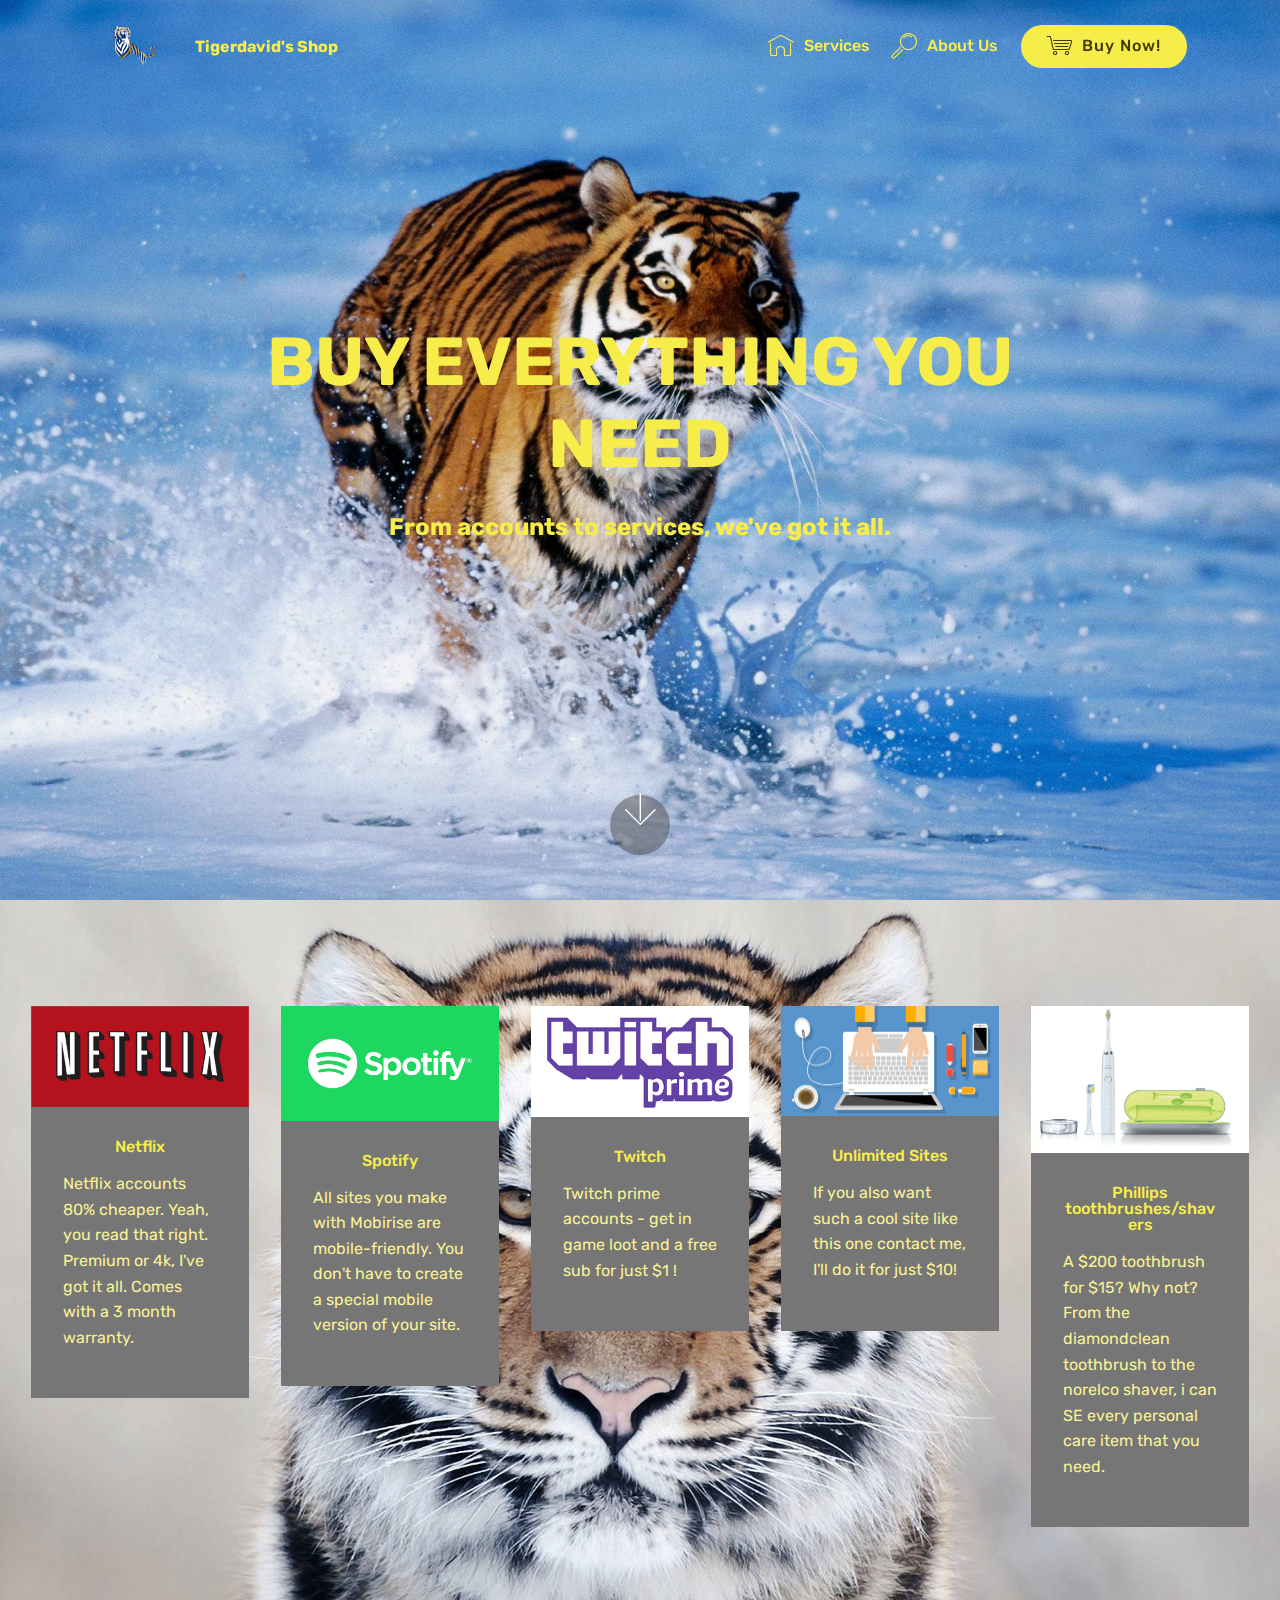
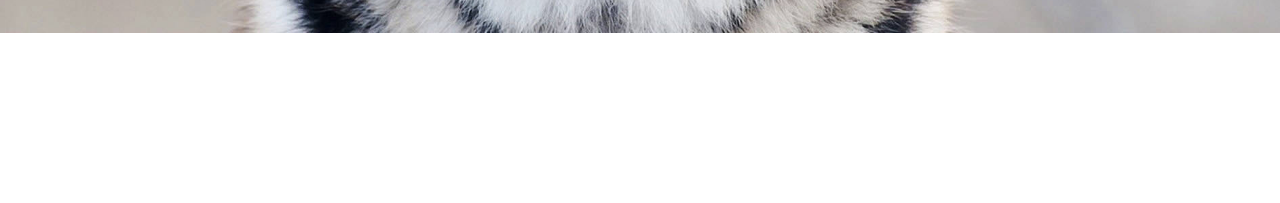
<file: index.html>
<!DOCTYPE html>
<html >
<head>
  <!-- Site made with Mobirise Website Builder v4.7.2, https://mobirise.com -->
  <meta charset="UTF-8">
  <meta http-equiv="X-UA-Compatible" content="IE=edge">
  <meta name="generator" content="Mobirise v4.7.2, mobirise.com">
  <meta name="viewport" content="width=device-width, initial-scale=1, minimum-scale=1">
  <link rel="shortcut icon" href="assets/images/tiger-beer-logo-2016-162x122.png" type="image/x-icon">
  <meta name="description" content="">
  <title>Home</title>
  <link rel="stylesheet" href="assets/web/assets/mobirise-icons/mobirise-icons.css">
  <link rel="stylesheet" href="assets/tether/tether.min.css">
  <link rel="stylesheet" href="assets/soundcloud-plugin/style.css">
  <link rel="stylesheet" href="assets/bootstrap/css/bootstrap.min.css">
  <link rel="stylesheet" href="assets/bootstrap/css/bootstrap-grid.min.css">
  <link rel="stylesheet" href="assets/bootstrap/css/bootstrap-reboot.min.css">
  <link rel="stylesheet" href="assets/dropdown/css/style.css">
  <link rel="stylesheet" href="assets/socicon/css/styles.css">
  <link rel="stylesheet" href="assets/theme/css/style.css">
  <link rel="stylesheet" href="assets/mobirise/css/mbr-additional.css" type="text/css">
  
  
  
</head>
<body>
  <section class="menu cid-qSwGvZbrI4" once="menu" id="menu1-0">

    

    <nav class="navbar navbar-expand beta-menu navbar-dropdown align-items-center navbar-toggleable-sm bg-color transparent">
        <button class="navbar-toggler navbar-toggler-right" type="button" data-toggle="collapse" data-target="#navbarSupportedContent" aria-controls="navbarSupportedContent" aria-expanded="false" aria-label="Toggle navigation">
            <div class="hamburger">
                <span></span>
                <span></span>
                <span></span>
                <span></span>
            </div>
        </button>
        <div class="menu-logo">
            <div class="navbar-brand">
                <span class="navbar-logo">
                    <a href="#top">
                         <img src="assets/images/tiger-beer-logo-2016-162x122.png" alt="Mobirise" title="" style="height: 4.8rem;">
                    </a>
                </span>
                <span class="navbar-caption-wrap"><a class="navbar-caption text-success display-4" href="#top">
                        Tigerdavid's Shop</a></span>
            </div>
        </div>
        <div class="collapse navbar-collapse" id="navbarSupportedContent">
            <ul class="navbar-nav nav-dropdown" data-app-modern-menu="true"><li class="nav-item">
                    <a class="nav-link link text-success display-4" href="index.html#features17-4">
                        <span class="mbri-home mbr-iconfont mbr-iconfont-btn"></span>
                        Services
                    </a>
                </li>
                <li class="nav-item">
                    <a class="nav-link link text-success display-4" href="https://mobirise.com">
                        <span class="mbri-search mbr-iconfont mbr-iconfont-btn"></span>
                        About Us
                    </a>
                </li></ul>
            <div class="navbar-buttons mbr-section-btn"><a class="btn btn-sm btn-success display-4" href="index.html#features17-4"><span class="mbri-shopping-cart mbr-iconfont mbr-iconfont-btn"></span>
                    
                    Buy Now!</a></div>
        </div>
    </nav>
</section>

<section class="engine"><a href="https://mobirise.me/i">free site creation software</a></section><section class="cid-qSwIuG31Bn mbr-fullscreen mbr-parallax-background" id="header2-2">

    

    

    <div class="container align-center">
        <div class="row justify-content-md-center">
            <div class="mbr-white col-md-10">
                <h1 class="mbr-section-title mbr-bold pb-3 mbr-fonts-style display-1">
                    BUY EVERYTHING YOU NEED</h1>
                
                <p class="mbr-text pb-3 mbr-fonts-style display-5"><strong>
                    From accounts to services, we've got it all.</strong></p>
                
            </div>
        </div>
    </div>
    <div class="mbr-arrow hidden-sm-down" aria-hidden="true">
        <a href="#next">
            <i class="mbri-down mbr-iconfont"></i>
        </a>
    </div>
</section>

<section class="features17 cid-qSz38VCsWj" id="features17-4">
    
    

    
    <div class="container-fluid">
        <div class="media-container-row">
            <div class="card p-3 col-12 col-md-6 my-col">
                <div class="card-wrapper">
                    <div class="card-img">
                        <a href="page1.html#header9-8"><img src="assets/images/netflix-logo-680x316.png" alt="Mobirise" title=""></a>
                    </div>
                    <div class="card-box">
                        <h4 class="card-title pb-3 mbr-fonts-style display-7">Netflix</h4>
                        <p class="mbr-text mbr-fonts-style display-7">
                            Netflix accounts 80% cheaper. Yeah, you read that right. Premium or 4k, I've got it all. Comes with a 3 month warranty.</p>
                    </div>
                </div>
            </div>

            <div class="card p-3 col-12 col-md-6 my-col">
                <div class="card-wrapper">
                    <div class="card-img">
                        <a href="page2.html#header9-g"><img src="assets/images/open-graph-default-872x458.png" alt="Mobirise" title=""></a>
                    </div>
                    <div class="card-box">
                        <h4 class="card-title pb-3 mbr-fonts-style display-7">
                            Spotify</h4>
                        <p class="mbr-text mbr-fonts-style display-7">
                            All sites you make with Mobirise are mobile-friendly. You don't have to create a special mobile version of your site.
                        </p>
                    </div>
                </div>
            </div>

            <div class="card p-3 col-12 col-md-6 my-col">
                <div class="card-wrapper">
                    <div class="card-img">
                        <a href="page3.html#header9-k"><img src="assets/images/download-1-315x160.png" alt="Mobirise" title=""></a>
                    </div>
                    <div class="card-box">
                        <h4 class="card-title pb-3 mbr-fonts-style display-7">
                            Twitch</h4>
                        <p class="mbr-text mbr-fonts-style display-7">
                            Twitch prime accounts - get in game loot and a free sub for just $1 !</p>
                    </div>
                </div>
            </div>

            <div class="card p-3 col-12 col-md-6 my-col">
                <div class="card-wrapper">
                    <div class="card-img">
                        <img src="assets/images/9672-1-4-872x441.jpg" alt="Mobirise" title="">
                    </div>
                    <div class="card-box">
                        <h4 class="card-title pb-3 mbr-fonts-style display-7">
                            Unlimited Sites
                        </h4>
                        <p class="mbr-text mbr-fonts-style display-7">
                           If you also want such a cool site like this one contact me, I'll do it for just $10!</p>
                    </div>
                </div>
            </div>
            <div class="card p-3 col-12 col-md-6 my-col">
                <div class="card-wrapper">
                    <div class="card-img">
                        <img src="assets/images/hx9342-03-ims-en-us-686x463.jpg" alt="Mobirise" title="">
                    </div>
                    <div class="card-box">
                        <h4 class="card-title pb-3 mbr-fonts-style display-7">
                            Phillips toothbrushes/shavers</h4>
                        <p class="mbr-text mbr-fonts-style display-7">
                            A $200 toothbrush for $15? Why not?<br>From the diamondclean toothbrush to the norelco shaver, i can SE every personal care item that you need.</p>
                    </div>
                </div>
            </div>
            
        </div>
    </div>
</section>

<section once="" class="cid-qSz4s9a11H mbr-reveal" id="footer7-5">

    

    

    <div class="container">
        <div class="media-container-row align-center mbr-white">
            <div class="row row-links">
                <ul class="foot-menu">
                    
                    
                    
                    
                    
                <li class="foot-menu-item mbr-fonts-style display-7">
                        About us
                    </li><li class="foot-menu-item mbr-fonts-style display-7">
                        Services
                    </li></ul>
            </div>
            <div class="row social-row">
                <div class="social-list align-right pb-2">
                    
                    
                    
                    
                    
                    
                <div class="soc-item">
                        <a href="https://twitter.com/mobirise" target="_blank">
                            <span class="socicon-twitter socicon mbr-iconfont mbr-iconfont-social"></span>
                        </a>
                    </div><div class="soc-item">
                        <a href="https://www.facebook.com/pages/Mobirise/1616226671953247" target="_blank">
                            <span class="socicon-facebook socicon mbr-iconfont mbr-iconfont-social"></span>
                        </a>
                    </div><div class="soc-item">
                        <a href="https://www.youtube.com/c/mobirise" target="_blank">
                            <span class="socicon-youtube socicon mbr-iconfont mbr-iconfont-social"></span>
                        </a>
                    </div><div class="soc-item">
                        <a href="https://instagram.com/mobirise" target="_blank">
                            <span class="socicon-instagram socicon mbr-iconfont mbr-iconfont-social"></span>
                        </a>
                    </div></div>
            </div>
            <div class="row row-copirayt">
                <p class="mbr-text mb-0 mbr-fonts-style mbr-white align-center display-7">
                    © Copyright 2017 Tigerdavid - All Rights Reserved
                </p>
            </div>
        </div>
    </div>
</section>


  <script src="assets/web/assets/jquery/jquery.min.js"></script>
  <script src="assets/popper/popper.min.js"></script>
  <script src="assets/tether/tether.min.js"></script>
  <script src="assets/bootstrap/js/bootstrap.min.js"></script>
  <script src="assets/smoothscroll/smooth-scroll.js"></script>
  <script src="assets/dropdown/js/script.min.js"></script>
  <script src="assets/touchswipe/jquery.touch-swipe.min.js"></script>
  <script src="assets/parallax/jarallax.min.js"></script>
  <script src="assets/theme/js/script.js"></script>
  
  
</body>
</html>
</file>
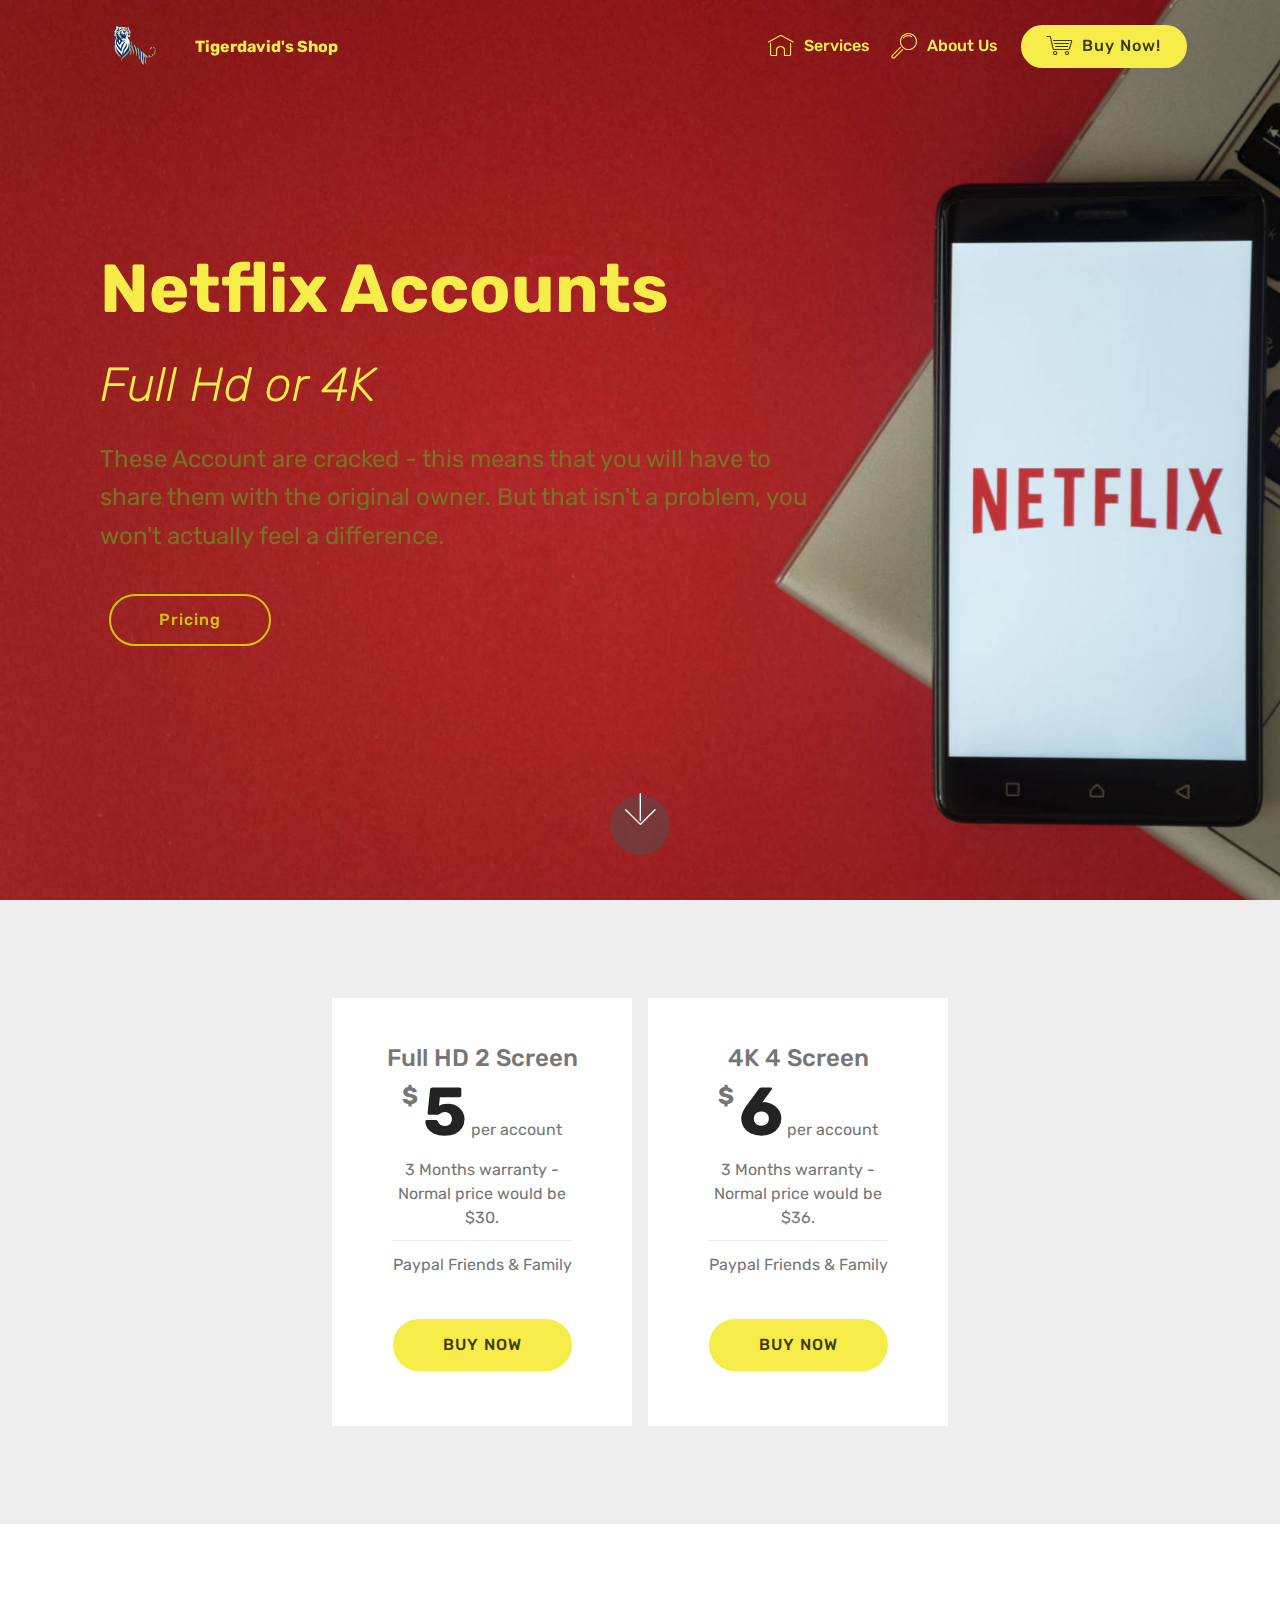
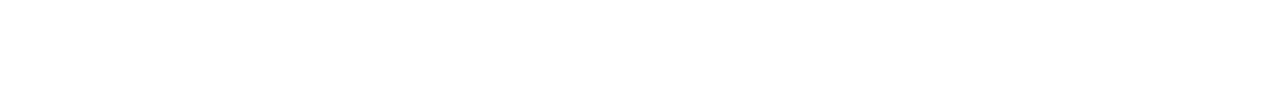
<file: page1.html>
<!DOCTYPE html>
<html >
<head>
  <!-- Site made with Mobirise Website Builder v4.7.2, https://mobirise.com -->
  <meta charset="UTF-8">
  <meta http-equiv="X-UA-Compatible" content="IE=edge">
  <meta name="generator" content="Mobirise v4.7.2, mobirise.com">
  <meta name="viewport" content="width=device-width, initial-scale=1, minimum-scale=1">
  <link rel="shortcut icon" href="assets/images/tiger-beer-logo-2016-162x122.png" type="image/x-icon">
  <meta name="description" content="Web Creator Description">
  <title>Netflix</title>
  <link rel="stylesheet" href="assets/web/assets/mobirise-icons/mobirise-icons.css">
  <link rel="stylesheet" href="assets/tether/tether.min.css">
  <link rel="stylesheet" href="assets/soundcloud-plugin/style.css">
  <link rel="stylesheet" href="assets/bootstrap/css/bootstrap.min.css">
  <link rel="stylesheet" href="assets/bootstrap/css/bootstrap-grid.min.css">
  <link rel="stylesheet" href="assets/bootstrap/css/bootstrap-reboot.min.css">
  <link rel="stylesheet" href="assets/socicon/css/styles.css">
  <link rel="stylesheet" href="assets/dropdown/css/style.css">
  <link rel="stylesheet" href="assets/theme/css/style.css">
  <link rel="stylesheet" href="assets/mobirise/css/mbr-additional.css" type="text/css">
  
  
  
</head>
<body>
  <section class="menu cid-qSwGvZbrI4" once="menu" id="menu1-6">

    

    <nav class="navbar navbar-expand beta-menu navbar-dropdown align-items-center navbar-toggleable-sm bg-color transparent">
        <button class="navbar-toggler navbar-toggler-right" type="button" data-toggle="collapse" data-target="#navbarSupportedContent" aria-controls="navbarSupportedContent" aria-expanded="false" aria-label="Toggle navigation">
            <div class="hamburger">
                <span></span>
                <span></span>
                <span></span>
                <span></span>
            </div>
        </button>
        <div class="menu-logo">
            <div class="navbar-brand">
                <span class="navbar-logo">
                    <a href="#top">
                         <img src="assets/images/tiger-beer-logo-2016-162x122.png" alt="Mobirise" title="" style="height: 4.8rem;">
                    </a>
                </span>
                <span class="navbar-caption-wrap"><a class="navbar-caption text-success display-4" href="#top">
                        Tigerdavid's Shop</a></span>
            </div>
        </div>
        <div class="collapse navbar-collapse" id="navbarSupportedContent">
            <ul class="navbar-nav nav-dropdown" data-app-modern-menu="true"><li class="nav-item">
                    <a class="nav-link link text-success display-4" href="index.html#features17-4">
                        <span class="mbri-home mbr-iconfont mbr-iconfont-btn"></span>
                        Services
                    </a>
                </li>
                <li class="nav-item">
                    <a class="nav-link link text-success display-4" href="https://mobirise.com">
                        <span class="mbri-search mbr-iconfont mbr-iconfont-btn"></span>
                        About Us
                    </a>
                </li></ul>
            <div class="navbar-buttons mbr-section-btn"><a class="btn btn-sm btn-success display-4" href="index.html#features17-4"><span class="mbri-shopping-cart mbr-iconfont mbr-iconfont-btn"></span>
                    
                    Buy Now!</a></div>
        </div>
    </nav>
</section>

<section class="engine"><a href="https://mobirise.me/z">best html templates</a></section><section class="header9 cid-qSz7Y14pOR mbr-fullscreen mbr-parallax-background" id="header9-8">

    

    

    <div class="container">
        <div class="media-container-column mbr-white col-md-8">
            <h1 class="mbr-section-title align-left mbr-bold pb-3 mbr-fonts-style display-1">
                Netflix Accounts</h1>
            <h3 class="mbr-section-subtitle align-left mbr-light pb-3 mbr-fonts-style display-2">
                Full Hd or 4K</h3>
            <p class="mbr-text align-left pb-3 mbr-fonts-style display-5">
                These Account are cracked - this means that you will have to share them with the original owner. But that isn't a problem, you won't actually feel a difference.</p>
            <div class="mbr-section-btn align-left"><a class="btn btn-md btn-success-outline display-4" href="page1.html#pricing-tables1-a">Pricing</a></div>
        </div>
    </div>

    <div class="mbr-arrow hidden-sm-down" aria-hidden="true">
        <a href="#next">
            <i class="mbri-down mbr-iconfont"></i>
        </a>
    </div>
</section>

<section class="cid-qSz9hkd1lF" id="pricing-tables1-a" data-bg-video="https://www.youtube.com/watch?v=yYzaEnt0kxs">

    

    
    <div class="container">
        <div class="media-container-row">

            <div class="plan col-12 mx-2 my-2 justify-content-center col-lg-6">
                <div class="plan-header text-center pt-5">
                    <h3 class="plan-title mbr-fonts-style display-5">Full HD 2 Screen</h3>
                    <div class="plan-price">
                        <span class="price-value mbr-fonts-style display-5">
                            $
                        </span>
                        <span class="price-figure mbr-fonts-style display-1">5</span>
                        <small class="price-term mbr-fonts-style display-7">
                            per account</small>
                    </div>
                </div>
                <div class="plan-body pb-5">
                    <div class="plan-list align-center">
                        <ul class="list-group list-group-flush mbr-fonts-style display-7">
                            <li class="list-group-item">3 Months warranty - Normal price would be $30.</li>
                            <li class="list-group-item">
                                Paypal Friends &amp; Family</li>
                        </ul>
                    </div>
                    <div class="mbr-section-btn text-center pt-4"><a href="https://mobirise.com" class="btn btn-success display-4">BUY NOW</a></div>
                </div>
            </div>

            <div class="plan col-12 mx-2 my-2 justify-content-center col-lg-6">
                <div class="plan-header text-center pt-5">
                    <h3 class="plan-title mbr-fonts-style display-5">4K 4 Screen</h3>
                    <div class="plan-price">
                        <span class="price-value mbr-fonts-style display-5">
                            $
                        </span>
                        <span class="price-figure mbr-fonts-style display-1">
                            6</span>
                        <small class="price-term mbr-fonts-style display-7">
                            per account</small>
                    </div>
                </div>
                <div class="plan-body pb-5">
                    <div class="plan-list align-center">
                        <ul class="list-group list-group-flush mbr-fonts-style display-7">
                            <li class="list-group-item">3 Months warranty - Normal price would be $36.</li>
                            <li class="list-group-item">Paypal Friends &amp; Family</li>
                        </ul>
                    </div>
                    <div class="mbr-section-btn text-center pt-4"><a href="https://mobirise.com" class="btn btn-success display-4">BUY NOW</a></div>
                </div>
            </div>

            

            
        </div>
    </div>
</section>

<section once="" class="cid-qSz4s9a11H mbr-reveal" id="footer7-7">

    

    

    <div class="container">
        <div class="media-container-row align-center mbr-white">
            <div class="row row-links">
                <ul class="foot-menu">
                    
                    
                    
                    
                    
                <li class="foot-menu-item mbr-fonts-style display-7">
                        About us
                    </li><li class="foot-menu-item mbr-fonts-style display-7">
                        Services
                    </li></ul>
            </div>
            <div class="row social-row">
                <div class="social-list align-right pb-2">
                    
                    
                    
                    
                    
                    
                <div class="soc-item">
                        <a href="https://twitter.com/mobirise" target="_blank">
                            <span class="socicon-twitter socicon mbr-iconfont mbr-iconfont-social"></span>
                        </a>
                    </div><div class="soc-item">
                        <a href="https://www.facebook.com/pages/Mobirise/1616226671953247" target="_blank">
                            <span class="socicon-facebook socicon mbr-iconfont mbr-iconfont-social"></span>
                        </a>
                    </div><div class="soc-item">
                        <a href="https://www.youtube.com/c/mobirise" target="_blank">
                            <span class="socicon-youtube socicon mbr-iconfont mbr-iconfont-social"></span>
                        </a>
                    </div><div class="soc-item">
                        <a href="https://instagram.com/mobirise" target="_blank">
                            <span class="socicon-instagram socicon mbr-iconfont mbr-iconfont-social"></span>
                        </a>
                    </div></div>
            </div>
            <div class="row row-copirayt">
                <p class="mbr-text mb-0 mbr-fonts-style mbr-white align-center display-7">
                    © Copyright 2017 Tigerdavid - All Rights Reserved
                </p>
            </div>
        </div>
    </div>
</section>


  <script src="assets/web/assets/jquery/jquery.min.js"></script>
  <script src="assets/popper/popper.min.js"></script>
  <script src="assets/tether/tether.min.js"></script>
  <script src="assets/bootstrap/js/bootstrap.min.js"></script>
  <script src="assets/smoothscroll/smooth-scroll.js"></script>
  <script src="assets/touchswipe/jquery.touch-swipe.min.js"></script>
  <script src="assets/parallax/jarallax.min.js"></script>
  <script src="assets/ytplayer/jquery.mb.ytplayer.min.js"></script>
  <script src="assets/vimeoplayer/jquery.mb.vimeo_player.js"></script>
  <script src="assets/dropdown/js/script.min.js"></script>
  <script src="assets/theme/js/script.js"></script>
  
  
</body>
</html>
</file>
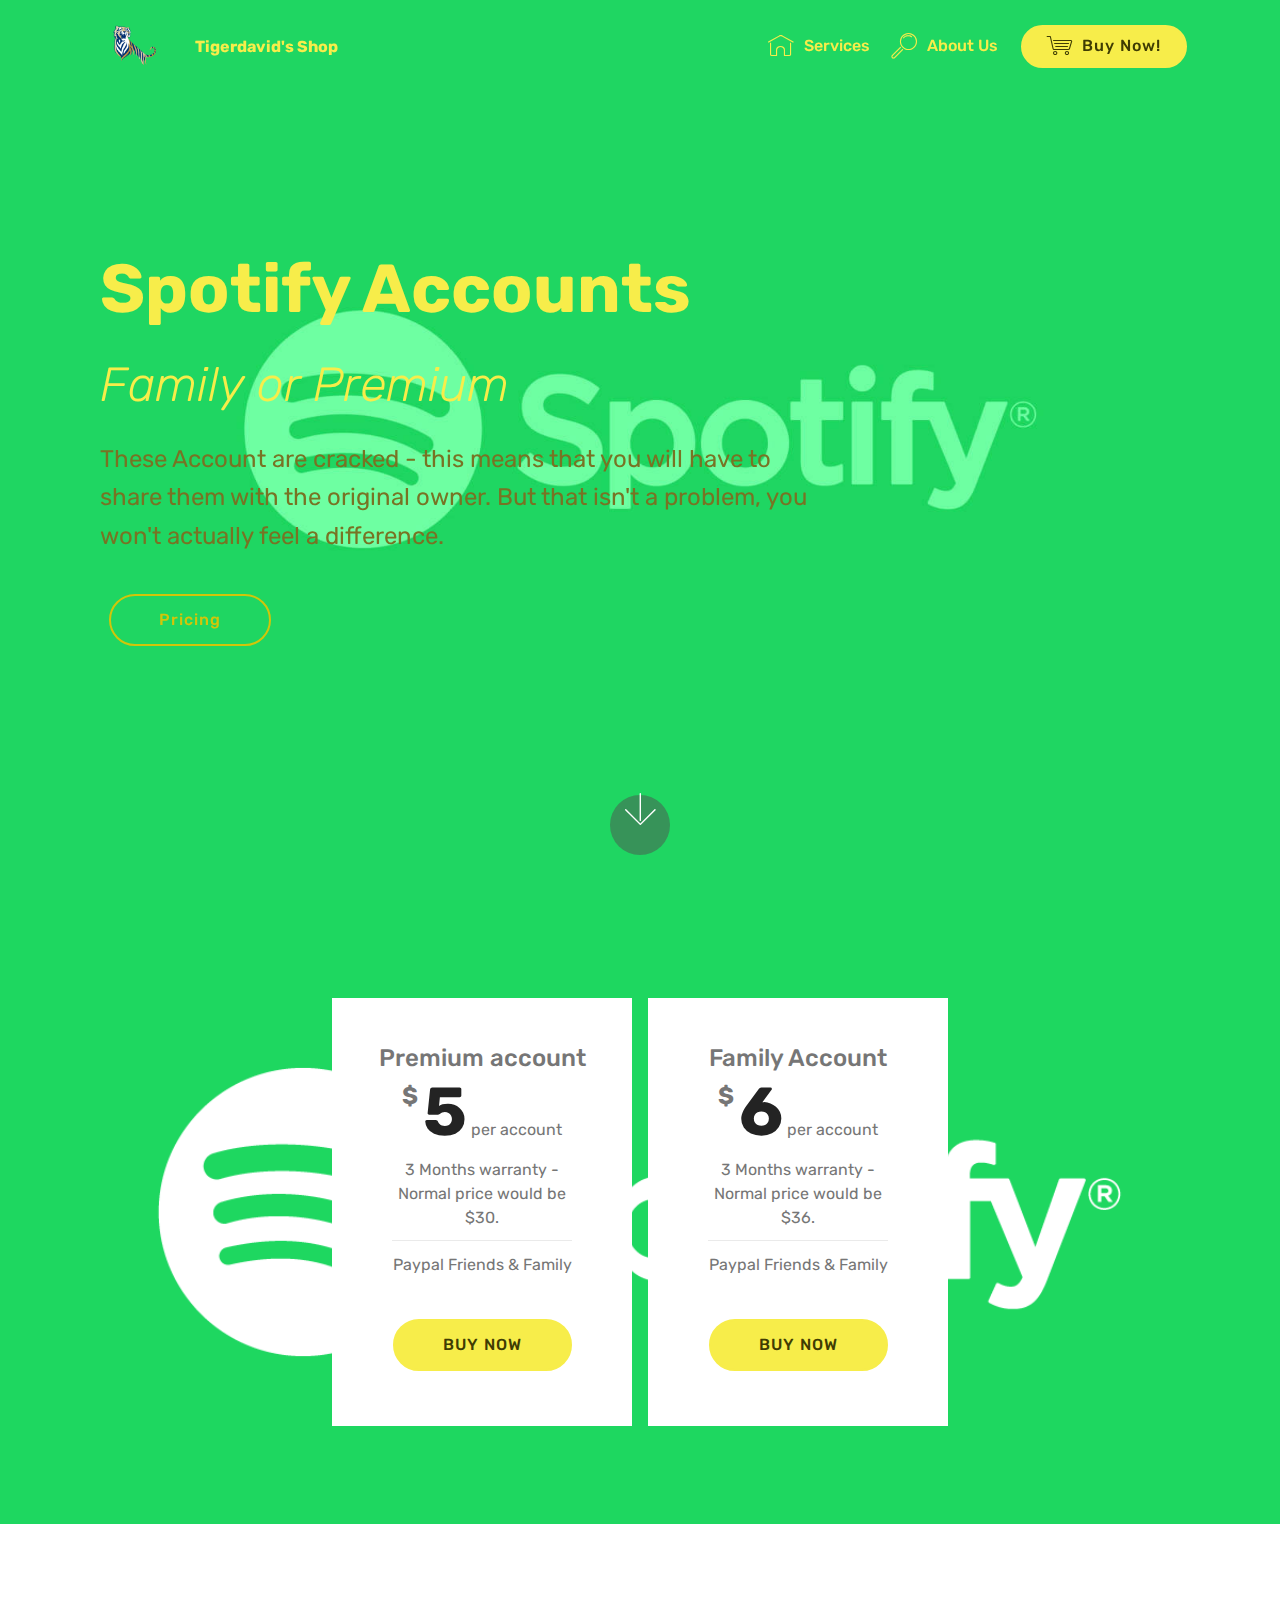
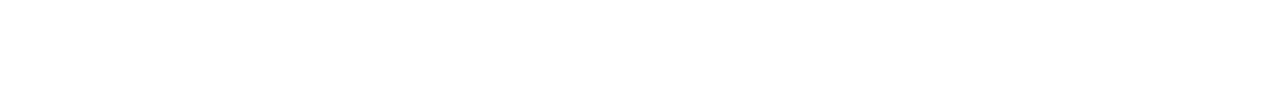
<file: page2.html>
<!DOCTYPE html>
<html >
<head>
  <!-- Site made with Mobirise Website Builder v4.7.2, https://mobirise.com -->
  <meta charset="UTF-8">
  <meta http-equiv="X-UA-Compatible" content="IE=edge">
  <meta name="generator" content="Mobirise v4.7.2, mobirise.com">
  <meta name="viewport" content="width=device-width, initial-scale=1, minimum-scale=1">
  <link rel="shortcut icon" href="assets/images/tiger-beer-logo-2016-162x122.png" type="image/x-icon">
  <meta name="description" content="Web Creator Description">
  <title>Spotify</title>
  <link rel="stylesheet" href="assets/web/assets/mobirise-icons/mobirise-icons.css">
  <link rel="stylesheet" href="assets/tether/tether.min.css">
  <link rel="stylesheet" href="assets/soundcloud-plugin/style.css">
  <link rel="stylesheet" href="assets/bootstrap/css/bootstrap.min.css">
  <link rel="stylesheet" href="assets/bootstrap/css/bootstrap-grid.min.css">
  <link rel="stylesheet" href="assets/bootstrap/css/bootstrap-reboot.min.css">
  <link rel="stylesheet" href="assets/dropdown/css/style.css">
  <link rel="stylesheet" href="assets/socicon/css/styles.css">
  <link rel="stylesheet" href="assets/theme/css/style.css">
  <link rel="stylesheet" href="assets/mobirise/css/mbr-additional.css" type="text/css">
  
  
  
</head>
<body>
  <section class="menu cid-qSzAQElKE0" once="menu" id="menu1-f">

    

    <nav class="navbar navbar-expand beta-menu navbar-dropdown align-items-center navbar-toggleable-sm bg-color transparent">
        <button class="navbar-toggler navbar-toggler-right" type="button" data-toggle="collapse" data-target="#navbarSupportedContent" aria-controls="navbarSupportedContent" aria-expanded="false" aria-label="Toggle navigation">
            <div class="hamburger">
                <span></span>
                <span></span>
                <span></span>
                <span></span>
            </div>
        </button>
        <div class="menu-logo">
            <div class="navbar-brand">
                <span class="navbar-logo">
                    <a href="#top">
                         <img src="assets/images/tiger-beer-logo-2016-162x122.png" alt="Mobirise" title="" style="height: 4.8rem;">
                    </a>
                </span>
                <span class="navbar-caption-wrap"><a class="navbar-caption text-success display-4" href="#top">
                        Tigerdavid's Shop</a></span>
            </div>
        </div>
        <div class="collapse navbar-collapse" id="navbarSupportedContent">
            <ul class="navbar-nav nav-dropdown" data-app-modern-menu="true"><li class="nav-item">
                    <a class="nav-link link text-success display-4" href="index.html#features17-4">
                        <span class="mbri-home mbr-iconfont mbr-iconfont-btn"></span>
                        Services
                    </a>
                </li>
                <li class="nav-item">
                    <a class="nav-link link text-success display-4" href="https://mobirise.com">
                        <span class="mbri-search mbr-iconfont mbr-iconfont-btn"></span>
                        About Us
                    </a>
                </li></ul>
            <div class="navbar-buttons mbr-section-btn"><a class="btn btn-sm btn-success display-4" href="index.html#features17-4"><span class="mbri-shopping-cart mbr-iconfont mbr-iconfont-btn"></span>
                    
                    Buy Now!</a></div>
        </div>
    </nav>
</section>

<section class="engine"><a href="https://mobirise.me/f">easy web builder</a></section><section class="header9 cid-qSzAQEPXXs mbr-fullscreen mbr-parallax-background" id="header9-g">

    

    

    <div class="container">
        <div class="media-container-column mbr-white col-md-8">
            <h1 class="mbr-section-title align-left mbr-bold pb-3 mbr-fonts-style display-1">
                Spotify Accounts</h1>
            <h3 class="mbr-section-subtitle align-left mbr-light pb-3 mbr-fonts-style display-2">
                Family or Premium</h3>
            <p class="mbr-text align-left pb-3 mbr-fonts-style display-5">
                These Account are cracked - this means that you will have to share them with the original owner. But that isn't a problem, you won't actually feel a difference.</p>
            <div class="mbr-section-btn align-left"><a class="btn btn-md btn-success-outline display-4" href="page1.html#pricing-tables1-a">Pricing</a></div>
        </div>
    </div>

    <div class="mbr-arrow hidden-sm-down" aria-hidden="true">
        <a href="#next">
            <i class="mbri-down mbr-iconfont"></i>
        </a>
    </div>
</section>

<section class="cid-qSzAQFqnw6" id="pricing-tables1-h">

    

    
    <div class="container">
        <div class="media-container-row">

            <div class="plan col-12 mx-2 my-2 justify-content-center col-lg-6">
                <div class="plan-header text-center pt-5">
                    <h3 class="plan-title mbr-fonts-style display-5">Premium account</h3>
                    <div class="plan-price">
                        <span class="price-value mbr-fonts-style display-5">
                            $
                        </span>
                        <span class="price-figure mbr-fonts-style display-1">5</span>
                        <small class="price-term mbr-fonts-style display-7">
                            per account</small>
                    </div>
                </div>
                <div class="plan-body pb-5">
                    <div class="plan-list align-center">
                        <ul class="list-group list-group-flush mbr-fonts-style display-7">
                            <li class="list-group-item">3 Months warranty - Normal price would be $30.</li>
                            <li class="list-group-item">
                                Paypal Friends &amp; Family</li>
                        </ul>
                    </div>
                    <div class="mbr-section-btn text-center pt-4"><a href="https://mobirise.com" class="btn btn-success display-4">BUY NOW</a></div>
                </div>
            </div>

            <div class="plan col-12 mx-2 my-2 justify-content-center col-lg-6">
                <div class="plan-header text-center pt-5">
                    <h3 class="plan-title mbr-fonts-style display-5">Family Account</h3>
                    <div class="plan-price">
                        <span class="price-value mbr-fonts-style display-5">
                            $
                        </span>
                        <span class="price-figure mbr-fonts-style display-1">
                            6</span>
                        <small class="price-term mbr-fonts-style display-7">
                            per account</small>
                    </div>
                </div>
                <div class="plan-body pb-5">
                    <div class="plan-list align-center">
                        <ul class="list-group list-group-flush mbr-fonts-style display-7">
                            <li class="list-group-item">3 Months warranty - Normal price would be $36.</li>
                            <li class="list-group-item">Paypal Friends &amp; Family</li>
                        </ul>
                    </div>
                    <div class="mbr-section-btn text-center pt-4"><a href="https://mobirise.com" class="btn btn-success display-4">BUY NOW</a></div>
                </div>
            </div>

            

            
        </div>
    </div>
</section>

<section once="" class="cid-qSzAQGu1Bx mbr-reveal" id="footer7-i">

    

    

    <div class="container">
        <div class="media-container-row align-center mbr-white">
            <div class="row row-links">
                <ul class="foot-menu">
                    
                    
                    
                    
                    
                <li class="foot-menu-item mbr-fonts-style display-7">
                        About us
                    </li><li class="foot-menu-item mbr-fonts-style display-7">
                        Services
                    </li></ul>
            </div>
            <div class="row social-row">
                <div class="social-list align-right pb-2">
                    
                    
                    
                    
                    
                    
                <div class="soc-item">
                        <a href="https://twitter.com/mobirise" target="_blank">
                            <span class="socicon-twitter socicon mbr-iconfont mbr-iconfont-social"></span>
                        </a>
                    </div><div class="soc-item">
                        <a href="https://www.facebook.com/pages/Mobirise/1616226671953247" target="_blank">
                            <span class="socicon-facebook socicon mbr-iconfont mbr-iconfont-social"></span>
                        </a>
                    </div><div class="soc-item">
                        <a href="https://www.youtube.com/c/mobirise" target="_blank">
                            <span class="socicon-youtube socicon mbr-iconfont mbr-iconfont-social"></span>
                        </a>
                    </div><div class="soc-item">
                        <a href="https://instagram.com/mobirise" target="_blank">
                            <span class="socicon-instagram socicon mbr-iconfont mbr-iconfont-social"></span>
                        </a>
                    </div></div>
            </div>
            <div class="row row-copirayt">
                <p class="mbr-text mb-0 mbr-fonts-style mbr-white align-center display-7">
                    © Copyright 2017 Tigerdavid - All Rights Reserved
                </p>
            </div>
        </div>
    </div>
</section>


  <script src="assets/web/assets/jquery/jquery.min.js"></script>
  <script src="assets/popper/popper.min.js"></script>
  <script src="assets/tether/tether.min.js"></script>
  <script src="assets/bootstrap/js/bootstrap.min.js"></script>
  <script src="assets/smoothscroll/smooth-scroll.js"></script>
  <script src="assets/dropdown/js/script.min.js"></script>
  <script src="assets/touchswipe/jquery.touch-swipe.min.js"></script>
  <script src="assets/parallax/jarallax.min.js"></script>
  <script src="assets/theme/js/script.js"></script>
  
  
</body>
</html>
</file>
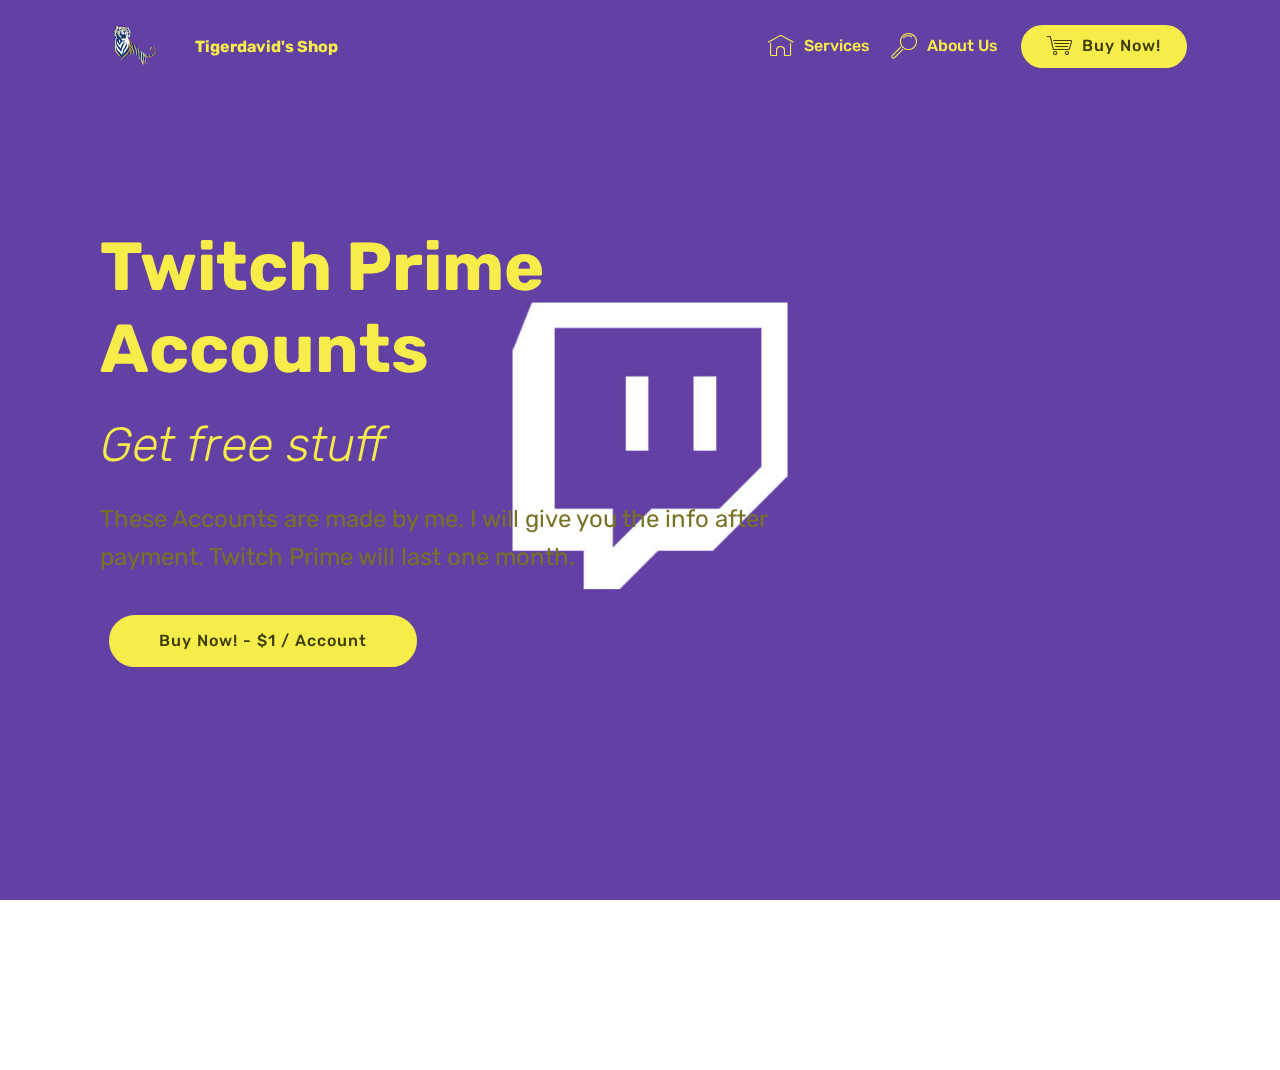
<file: page3.html>
<!DOCTYPE html>
<html >
<head>
  <!-- Site made with Mobirise Website Builder v4.7.2, https://mobirise.com -->
  <meta charset="UTF-8">
  <meta http-equiv="X-UA-Compatible" content="IE=edge">
  <meta name="generator" content="Mobirise v4.7.2, mobirise.com">
  <meta name="viewport" content="width=device-width, initial-scale=1, minimum-scale=1">
  <link rel="shortcut icon" href="assets/images/tiger-beer-logo-2016-162x122.png" type="image/x-icon">
  <meta name="description" content="Web Creator Description">
  <title>Twitch Prime</title>
  <link rel="stylesheet" href="assets/web/assets/mobirise-icons/mobirise-icons.css">
  <link rel="stylesheet" href="assets/tether/tether.min.css">
  <link rel="stylesheet" href="assets/soundcloud-plugin/style.css">
  <link rel="stylesheet" href="assets/bootstrap/css/bootstrap.min.css">
  <link rel="stylesheet" href="assets/bootstrap/css/bootstrap-grid.min.css">
  <link rel="stylesheet" href="assets/bootstrap/css/bootstrap-reboot.min.css">
  <link rel="stylesheet" href="assets/dropdown/css/style.css">
  <link rel="stylesheet" href="assets/socicon/css/styles.css">
  <link rel="stylesheet" href="assets/theme/css/style.css">
  <link rel="stylesheet" href="assets/mobirise/css/mbr-additional.css" type="text/css">
  
  
  
</head>
<body>
  <section class="menu cid-qSzTXmKJxI" once="menu" id="menu1-j">

    

    <nav class="navbar navbar-expand beta-menu navbar-dropdown align-items-center navbar-toggleable-sm bg-color transparent">
        <button class="navbar-toggler navbar-toggler-right" type="button" data-toggle="collapse" data-target="#navbarSupportedContent" aria-controls="navbarSupportedContent" aria-expanded="false" aria-label="Toggle navigation">
            <div class="hamburger">
                <span></span>
                <span></span>
                <span></span>
                <span></span>
            </div>
        </button>
        <div class="menu-logo">
            <div class="navbar-brand">
                <span class="navbar-logo">
                    <a href="#top">
                         <img src="assets/images/tiger-beer-logo-2016-162x122.png" alt="Mobirise" title="" style="height: 4.8rem;">
                    </a>
                </span>
                <span class="navbar-caption-wrap"><a class="navbar-caption text-success display-4" href="#top">
                        Tigerdavid's Shop</a></span>
            </div>
        </div>
        <div class="collapse navbar-collapse" id="navbarSupportedContent">
            <ul class="navbar-nav nav-dropdown" data-app-modern-menu="true"><li class="nav-item">
                    <a class="nav-link link text-success display-4" href="index.html#features17-4">
                        <span class="mbri-home mbr-iconfont mbr-iconfont-btn"></span>
                        Services
                    </a>
                </li>
                <li class="nav-item">
                    <a class="nav-link link text-success display-4" href="https://mobirise.com">
                        <span class="mbri-search mbr-iconfont mbr-iconfont-btn"></span>
                        About Us
                    </a>
                </li></ul>
            <div class="navbar-buttons mbr-section-btn"><a class="btn btn-sm btn-success display-4" href="index.html#features17-4"><span class="mbri-shopping-cart mbr-iconfont mbr-iconfont-btn"></span>
                    
                    Buy Now!</a></div>
        </div>
    </nav>
</section>

<section class="engine"><a href="https://mobirise.me/b">how to create a website</a></section><section class="header9 cid-qSzTXngLuo mbr-fullscreen mbr-parallax-background" id="header9-k">

    

    

    <div class="container">
        <div class="media-container-column mbr-white col-md-8">
            <h1 class="mbr-section-title align-left mbr-bold pb-3 mbr-fonts-style display-1">
                Twitch Prime Accounts</h1>
            <h3 class="mbr-section-subtitle align-left mbr-light pb-3 mbr-fonts-style display-2">
                Get free stuff</h3>
            <p class="mbr-text align-left pb-3 mbr-fonts-style display-5">
                These Accounts are made by me. I will give you the info after payment. Twitch Prime will last one month.</p>
            <div class="mbr-section-btn align-left"><a class="btn btn-md btn-success display-4" href="page1.html#pricing-tables1-a">Buy Now! - $1 / Account</a></div>
        </div>
    </div>

    
</section>

<section once="" class="cid-qSzTXoXShT mbr-reveal" id="footer7-m">

    

    

    <div class="container">
        <div class="media-container-row align-center mbr-white">
            <div class="row row-links">
                <ul class="foot-menu">
                    
                    
                    
                    
                    
                <li class="foot-menu-item mbr-fonts-style display-7">
                        About us
                    </li><li class="foot-menu-item mbr-fonts-style display-7">
                        Services
                    </li></ul>
            </div>
            <div class="row social-row">
                <div class="social-list align-right pb-2">
                    
                    
                    
                    
                    
                    
                <div class="soc-item">
                        <a href="https://twitter.com/mobirise" target="_blank">
                            <span class="socicon-twitter socicon mbr-iconfont mbr-iconfont-social"></span>
                        </a>
                    </div><div class="soc-item">
                        <a href="https://www.facebook.com/pages/Mobirise/1616226671953247" target="_blank">
                            <span class="socicon-facebook socicon mbr-iconfont mbr-iconfont-social"></span>
                        </a>
                    </div><div class="soc-item">
                        <a href="https://www.youtube.com/c/mobirise" target="_blank">
                            <span class="socicon-youtube socicon mbr-iconfont mbr-iconfont-social"></span>
                        </a>
                    </div><div class="soc-item">
                        <a href="https://instagram.com/mobirise" target="_blank">
                            <span class="socicon-instagram socicon mbr-iconfont mbr-iconfont-social"></span>
                        </a>
                    </div></div>
            </div>
            <div class="row row-copirayt">
                <p class="mbr-text mb-0 mbr-fonts-style mbr-white align-center display-7">
                    © Copyright 2017 Tigerdavid - All Rights Reserved
                </p>
            </div>
        </div>
    </div>
</section>


  <script src="assets/web/assets/jquery/jquery.min.js"></script>
  <script src="assets/popper/popper.min.js"></script>
  <script src="assets/tether/tether.min.js"></script>
  <script src="assets/bootstrap/js/bootstrap.min.js"></script>
  <script src="assets/smoothscroll/smooth-scroll.js"></script>
  <script src="assets/dropdown/js/script.min.js"></script>
  <script src="assets/touchswipe/jquery.touch-swipe.min.js"></script>
  <script src="assets/parallax/jarallax.min.js"></script>
  <script src="assets/theme/js/script.js"></script>
  
  
</body>
</html>
</file>
<file: assets/web/assets/mobirise-icons/mobirise-icons.css>
@font-face {
  font-family: 'MobiriseIcons';
  src:  url('mobirise-icons.eot?spat4u');
  src:  url('mobirise-icons.eot?spat4u#iefix') format('embedded-opentype'),
    url('mobirise-icons.ttf?spat4u') format('truetype'),
    url('mobirise-icons.woff?spat4u') format('woff'),
    url('mobirise-icons.svg?spat4u#MobiriseIcons') format('svg');
  font-weight: normal;
  font-style: normal;
}

[class^="mbri-"], [class*=" mbri-"] {
  /* use !important to prevent issues with browser extensions that change fonts */
  font-family: MobiriseIcons !important;
  speak: none;
  font-style: normal;
  font-weight: normal;
  font-variant: normal;
  text-transform: none;
  line-height: 1;

  /* Better Font Rendering =========== */
  -webkit-font-smoothing: antialiased;
  -moz-osx-font-smoothing: grayscale;
}

.mbri-add-submenu:before {
  content: "\e900";
}
.mbri-alert:before {
  content: "\e901";
}
.mbri-align-center:before {
  content: "\e902";
}
.mbri-align-justify:before {
  content: "\e903";
}
.mbri-align-left:before {
  content: "\e904";
}
.mbri-align-right:before {
  content: "\e905";
}
.mbri-android:before {
  content: "\e906";
}
.mbri-apple:before {
  content: "\e907";
}
.mbri-arrow-down:before {
  content: "\e908";
}
.mbri-arrow-next:before {
  content: "\e909";
}
.mbri-arrow-prev:before {
  content: "\e90a";
}
.mbri-arrow-up:before {
  content: "\e90b";
}
.mbri-bold:before {
  content: "\e90c";
}
.mbri-bookmark:before {
  content: "\e90d";
}
.mbri-bootstrap:before {
  content: "\e90e";
}
.mbri-briefcase:before {
  content: "\e90f";
}
.mbri-browse:before {
  content: "\e910";
}
.mbri-bulleted-list:before {
  content: "\e911";
}
.mbri-calendar:before {
  content: "\e912";
}
.mbri-camera:before {
  content: "\e913";
}
.mbri-cart-add:before {
  content: "\e914";
}
.mbri-cart-full:before {
  content: "\e915";
}
.mbri-cash:before {
  content: "\e916";
}
.mbri-change-style:before {
  content: "\e917";
}
.mbri-chat:before {
  content: "\e918";
}
.mbri-clock:before {
  content: "\e919";
}
.mbri-close:before {
  content: "\e91a";
}
.mbri-cloud:before {
  content: "\e91b";
}
.mbri-code:before {
  content: "\e91c";
}
.mbri-contact-form:before {
  content: "\e91d";
}
.mbri-credit-card:before {
  content: "\e91e";
}
.mbri-cursor-click:before {
  content: "\e91f";
}
.mbri-cust-feedback:before {
  content: "\e920";
}
.mbri-database:before {
  content: "\e921";
}
.mbri-delivery:before {
  content: "\e922";
}
.mbri-desktop:before {
  content: "\e923";
}
.mbri-devices:before {
  content: "\e924";
}
.mbri-down:before {
  content: "\e925";
}
.mbri-download:before {
  content: "\e989";
}
.mbri-drag-n-drop:before {
  content: "\e927";
}
.mbri-drag-n-drop2:before {
  content: "\e928";
}
.mbri-edit:before {
  content: "\e929";
}
.mbri-edit2:before {
  content: "\e92a";
}
.mbri-error:before {
  content: "\e92b";
}
.mbri-extension:before {
  content: "\e92c";
}
.mbri-features:before {
  content: "\e92d";
}
.mbri-file:before {
  content: "\e92e";
}
.mbri-flag:before {
  content: "\e92f";
}
.mbri-folder:before {
  content: "\e930";
}
.mbri-gift:before {
  content: "\e931";
}
.mbri-github:before {
  content: "\e932";
}
.mbri-globe:before {
  content: "\e933";
}
.mbri-globe-2:before {
  content: "\e934";
}
.mbri-growing-chart:before {
  content: "\e935";
}
.mbri-hearth:before {
  content: "\e936";
}
.mbri-help:before {
  content: "\e937";
}
.mbri-home:before {
  content: "\e938";
}
.mbri-hot-cup:before {
  content: "\e939";
}
.mbri-idea:before {
  content: "\e93a";
}
.mbri-image-gallery:before {
  content: "\e93b";
}
.mbri-image-slider:before {
  content: "\e93c";
}
.mbri-info:before {
  content: "\e93d";
}
.mbri-italic:before {
  content: "\e93e";
}
.mbri-key:before {
  content: "\e93f";
}
.mbri-laptop:before {
  content: "\e940";
}
.mbri-layers:before {
  content: "\e941";
}
.mbri-left-right:before {
  content: "\e942";
}
.mbri-left:before {
  content: "\e943";
}
.mbri-letter:before {
  content: "\e944";
}
.mbri-like:before {
  content: "\e945";
}
.mbri-link:before {
  content: "\e946";
}
.mbri-lock:before {
  content: "\e947";
}
.mbri-login:before {
  content: "\e948";
}
.mbri-logout:before {
  content: "\e949";
}
.mbri-magic-stick:before {
  content: "\e94a";
}
.mbri-map-pin:before {
  content: "\e94b";
}
.mbri-menu:before {
  content: "\e94c";
}
.mbri-mobile:before {
  content: "\e94d";
}
.mbri-mobile2:before {
  content: "\e94e";
}
.mbri-mobirise:before {
  content: "\e94f";
}
.mbri-more-horizontal:before {
  content: "\e950";
}
.mbri-more-vertical:before {
  content: "\e951";
}
.mbri-music:before {
  content: "\e952";
}
.mbri-new-file:before {
  content: "\e953";
}
.mbri-numbered-list:before {
  content: "\e954";
}
.mbri-opened-folder:before {
  content: "\e955";
}
.mbri-pages:before {
  content: "\e956";
}
.mbri-paper-plane:before {
  content: "\e957";
}
.mbri-paperclip:before {
  content: "\e958";
}
.mbri-photo:before {
  content: "\e959";
}
.mbri-photos:before {
  content: "\e95a";
}
.mbri-pin:before {
  content: "\e95b";
}
.mbri-play:before {
  content: "\e95c";
}
.mbri-plus:before {
  content: "\e95d";
}
.mbri-preview:before {
  content: "\e95e";
}
.mbri-print:before {
  content: "\e95f";
}
.mbri-protect:before {
  content: "\e960";
}
.mbri-question:before {
  content: "\e961";
}
.mbri-quote-left:before {
  content: "\e962";
}
.mbri-quote-right:before {
  content: "\e963";
}
.mbri-refresh:before {
  content: "\e964";
}
.mbri-responsive:before {
  content: "\e965";
}
.mbri-right:before {
  content: "\e966";
}
.mbri-rocket:before {
  content: "\e967";
}
.mbri-sad-face:before {
  content: "\e968";
}
.mbri-sale:before {
  content: "\e969";
}
.mbri-save:before {
  content: "\e96a";
}
.mbri-search:before {
  content: "\e96b";
}
.mbri-setting:before {
  content: "\e96c";
}
.mbri-setting2:before {
  content: "\e96d";
}
.mbri-setting3:before {
  content: "\e96e";
}
.mbri-share:before {
  content: "\e96f";
}
.mbri-shopping-bag:before {
  content: "\e970";
}
.mbri-shopping-basket:before {
  content: "\e971";
}
.mbri-shopping-cart:before {
  content: "\e972";
}
.mbri-sites:before {
  content: "\e973";
}
.mbri-smile-face:before {
  content: "\e974";
}
.mbri-speed:before {
  content: "\e975";
}
.mbri-star:before {
  content: "\e976";
}
.mbri-success:before {
  content: "\e977";
}
.mbri-sun:before {
  content: "\e978";
}
.mbri-sun2:before {
  content: "\e979";
}
.mbri-tablet:before {
  content: "\e97a";
}
.mbri-tablet-vertical:before {
  content: "\e97b";
}
.mbri-target:before {
  content: "\e97c";
}
.mbri-timer:before {
  content: "\e97d";
}
.mbri-to-ftp:before {
  content: "\e97e";
}
.mbri-to-local-drive:before {
  content: "\e97f";
}
.mbri-touch-swipe:before {
  content: "\e980";
}
.mbri-touch:before {
  content: "\e981";
}
.mbri-trash:before {
  content: "\e982";
}
.mbri-underline:before {
  content: "\e983";
}
.mbri-unlink:before {
  content: "\e984";
}
.mbri-unlock:before {
  content: "\e985";
}
.mbri-up-down:before {
  content: "\e986";
}
.mbri-up:before {
  content: "\e987";
}
.mbri-update:before {
  content: "\e988";
}
.mbri-upload:before {
 content: "\e926"; 
}
.mbri-user:before {
  content: "\e98a";
}
.mbri-user2:before {
  content: "\e98b";
}
.mbri-users:before {
  content: "\e98c";
}
.mbri-video:before {
  content: "\e98d";
}
.mbri-video-play:before {
  content: "\e98e";
}
.mbri-watch:before {
  content: "\e98f";
}
.mbri-website-theme:before {
  content: "\e990";
}
.mbri-wifi:before {
  content: "\e991";
}
.mbri-windows:before {
  content: "\e992";
}
.mbri-zoom-out:before {
  content: "\e993";
}
.mbri-redo:before {
  content: "\e994";
}
.mbri-undo:before {
  content: "\e995";
}
</file>
<file: assets/soundcloud-plugin/style.css>
.addons-container {
  position: relative;
  margin-left: auto;
  margin-right: auto;
  padding-right: 15px;
  padding-left: 15px; }
  @media (min-width: 576px) {
    .addons-container {
      padding-right: 15px;
      padding-left: 15px; } }
  @media (min-width: 768px) {
    .addons-container {
      padding-right: 15px;
      padding-left: 15px; } }
  @media (min-width: 992px) {
    .addons-container {
      padding-right: 15px;
      padding-left: 15px; } }
  @media (min-width: 1200px) {
    .addons-container {
      padding-right: 15px;
      padding-left: 15px; } }
  @media (min-width: 576px) {
    .addons-container {
      width: 540px;
      max-width: 100%; } }
  @media (min-width: 768px) {
    .addons-container {
      width: 720px;
      max-width: 100%; } }
  @media (min-width: 992px) {
    .addons-container {
      width: 960px;
      max-width: 100%; } }
  @media (min-width: 1200px) {
    .addons-container {
      width: 1140px;
      max-width: 100%; } }

.addons-container-inner{
    position: relative;
    width: 100%;
    min-height: 1px;
    padding-right: 15px;
    padding-left: 15px;
}
@media (min-width: 567px) {
    .addons-container-inner{
        -ms-flex: 0 0 66.666667%;
        flex: 0 0 66.666667%;
        max-width: 66.666667%;
    }
}
.addons-row{
    display: flex;
    justify-content:center;
}
</file>
<file: assets/dropdown/css/style.css>
.navbar-dropdown {
  left: 0;
  padding: 0;
  position: absolute;
  right: 0;
  top: 0;
  transition: all 0.45s ease;
  z-index: 1030;
  background: #282828; }
  .navbar-dropdown .navbar-logo {
    margin-right: 0.8rem;
    transition: margin 0.3s ease-in-out;
    vertical-align: middle; }
    .navbar-dropdown .navbar-logo img {
      height: 3.125rem;
      transition: all 0.3s ease-in-out; }
    .navbar-dropdown .navbar-logo.mbr-iconfont {
      font-size: 3.125rem;
      line-height: 3.125rem; }
  .navbar-dropdown .navbar-caption {
    font-weight: 700;
    white-space: normal;
    vertical-align: -4px;
    line-height: 3.125rem !important; }
    .navbar-dropdown .navbar-caption, .navbar-dropdown .navbar-caption:hover {
      color: inherit;
      text-decoration: none; }
  .navbar-dropdown .mbr-iconfont + .navbar-caption {
    vertical-align: -1px; }
  .navbar-dropdown.navbar-fixed-top {
    position: fixed; }
  .navbar-dropdown .navbar-brand span {
    vertical-align: -4px; }
  .navbar-dropdown.bg-color.transparent {
    background: none; }
  .navbar-dropdown.navbar-short .navbar-brand {
    padding: 0.625rem 0; }
    .navbar-dropdown.navbar-short .navbar-brand span {
      vertical-align: -1px; }
  .navbar-dropdown.navbar-short .navbar-caption {
    line-height: 2.375rem !important;
    vertical-align: -2px; }
  .navbar-dropdown.navbar-short .navbar-logo {
    margin-right: 0.5rem; }
    .navbar-dropdown.navbar-short .navbar-logo img {
      height: 2.375rem; }
    .navbar-dropdown.navbar-short .navbar-logo.mbr-iconfont {
      font-size: 2.375rem;
      line-height: 2.375rem; }
  .navbar-dropdown.navbar-short .mbr-table-cell {
    height: 3.625rem; }
  .navbar-dropdown .navbar-close {
    left: 0.6875rem;
    position: fixed;
    top: 0.75rem;
    z-index: 1000; }
  .navbar-dropdown .hamburger-icon {
    content: "";
    display: inline-block;
    vertical-align: middle;
    width: 16px;
    -webkit-box-shadow: 0 -6px 0 1px #282828,0 0 0 1px #282828,0 6px 0 1px #282828;
    -moz-box-shadow: 0 -6px 0 1px #282828,0 0 0 1px #282828,0 6px 0 1px #282828;
    box-shadow: 0 -6px 0 1px #282828,0 0 0 1px #282828,0 6px 0 1px #282828; }

.dropdown-menu .dropdown-toggle[data-toggle="dropdown-submenu"]::after {
  border-bottom: 0.35em solid transparent;
  border-left: 0.35em solid;
  border-right: 0;
  border-top: 0.35em solid transparent;
  margin-left: 0.3rem; }

.dropdown-menu .dropdown-item:focus {
  outline: 0; }

.nav-dropdown {
  font-size: 0.75rem;
  font-weight: 500;
  height: auto !important; }
  .nav-dropdown .nav-btn {
    padding-left: 1rem; }
  .nav-dropdown .link {
    margin: .667em 1.667em;
    font-weight: 500;
    padding: 0;
    transition: color .2s ease-in-out; }
    .nav-dropdown .link.dropdown-toggle {
      margin-right: 2.583em; }
      .nav-dropdown .link.dropdown-toggle::after {
        margin-left: .25rem;
        border-top: 0.35em solid;
        border-right: 0.35em solid transparent;
        border-left: 0.35em solid transparent;
        border-bottom: 0; }
      .nav-dropdown .link.dropdown-toggle[aria-expanded="true"] {
        margin: 0;
        padding: 0.667em 3.263em  0.667em 1.667em; }
  .nav-dropdown .link::after,
  .nav-dropdown .dropdown-item::after {
    color: inherit; }
  .nav-dropdown .btn {
    font-size: 0.75rem;
    font-weight: 700;
    letter-spacing: 0;
    margin-bottom: 0;
    padding-left: 1.25rem;
    padding-right: 1.25rem; }
  .nav-dropdown .dropdown-menu {
    border-radius: 0;
    border: 0;
    left: 0;
    margin: 0;
    padding-bottom: 1.25rem;
    padding-top: 1.25rem;
    position: relative; }
  .nav-dropdown .dropdown-submenu {
    margin-left: 0.125rem;
    top: 0; }
  .nav-dropdown .dropdown-item {
    font-weight: 500;
    line-height: 2;
    padding: 0.3846em 4.615em 0.3846em 1.5385em;
    position: relative;
    transition: color .2s ease-in-out, background-color .2s ease-in-out; }
    .nav-dropdown .dropdown-item::after {
      margin-top: -0.3077em;
      position: absolute;
      right: 1.1538em;
      top: 50%; }
    .nav-dropdown .dropdown-item:focus, .nav-dropdown .dropdown-item:hover {
      background: none; }

@media (max-width: 767px) {
  .nav-dropdown.navbar-toggleable-sm {
    bottom: 0;
    display: none;
    left: 0;
    overflow-x: hidden;
    position: fixed;
    top: 0;
    transform: translateX(-100%);
    -ms-transform: translateX(-100%);
    -webkit-transform: translateX(-100%);
    width: 18.75rem;
    z-index: 999; } }
.nav-dropdown.navbar-toggleable-xl {
  bottom: 0;
  display: none;
  left: 0;
  overflow-x: hidden;
  position: fixed;
  top: 0;
  transform: translateX(-100%);
  -ms-transform: translateX(-100%);
  -webkit-transform: translateX(-100%);
  width: 18.75rem;
  z-index: 999; }

.nav-dropdown-sm {
  display: block !important;
  overflow-x: hidden;
  overflow: auto;
  padding-top: 3.875rem; }
  .nav-dropdown-sm::after {
    content: "";
    display: block;
    height: 3rem;
    width: 100%; }
  .nav-dropdown-sm.collapse.in ~ .navbar-close {
    display: block !important; }
  .nav-dropdown-sm.collapsing, .nav-dropdown-sm.collapse.in {
    transform: translateX(0);
    -ms-transform: translateX(0);
    -webkit-transform: translateX(0);
    transition: all 0.25s ease-out;
    -webkit-transition: all 0.25s ease-out;
    background: #282828; }
  .nav-dropdown-sm.collapsing[aria-expanded="false"] {
    transform: translateX(-100%);
    -ms-transform: translateX(-100%);
    -webkit-transform: translateX(-100%); }
  .nav-dropdown-sm .nav-item {
    display: block;
    margin-left: 0 !important;
    padding-left: 0; }
  .nav-dropdown-sm .link,
  .nav-dropdown-sm .dropdown-item {
    border-top: 1px dotted rgba(255, 255, 255, 0.1);
    font-size: 0.8125rem;
    line-height: 1.6;
    margin: 0 !important;
    padding: 0.875rem 2.4rem 0.875rem 1.5625rem !important;
    position: relative;
    white-space: normal; }
    .nav-dropdown-sm .link:focus, .nav-dropdown-sm .link:hover,
    .nav-dropdown-sm .dropdown-item:focus,
    .nav-dropdown-sm .dropdown-item:hover {
      background: rgba(0, 0, 0, 0.2) !important;
      color: #c0a375; }
  .nav-dropdown-sm .nav-btn {
    position: relative;
    padding: 1.5625rem 1.5625rem 0 1.5625rem; }
    .nav-dropdown-sm .nav-btn::before {
      border-top: 1px dotted rgba(255, 255, 255, 0.1);
      content: "";
      left: 0;
      position: absolute;
      top: 0;
      width: 100%; }
    .nav-dropdown-sm .nav-btn + .nav-btn {
      padding-top: 0.625rem; }
      .nav-dropdown-sm .nav-btn + .nav-btn::before {
        display: none; }
  .nav-dropdown-sm .btn {
    padding: 0.625rem 0; }
  .nav-dropdown-sm .dropdown-toggle[data-toggle="dropdown-submenu"]::after {
    margin-left: .25rem;
    border-top: 0.35em solid;
    border-right: 0.35em solid transparent;
    border-left: 0.35em solid transparent;
    border-bottom: 0; }
  .nav-dropdown-sm .dropdown-toggle[data-toggle="dropdown-submenu"][aria-expanded="true"]::after {
    border-top: 0;
    border-right: 0.35em solid transparent;
    border-left: 0.35em solid transparent;
    border-bottom: 0.35em solid; }
  .nav-dropdown-sm .dropdown-menu {
    margin: 0;
    padding: 0;
    position: relative;
    top: 0;
    left: 0;
    width: 100%;
    border: 0;
    float: none;
    border-radius: 0;
    background: none; }
  .nav-dropdown-sm .dropdown-submenu {
    left: 100%;
    margin-left: 0.125rem;
    margin-top: -1.25rem;
    top: 0; }

.navbar-toggleable-sm .nav-dropdown .dropdown-menu {
  position: absolute; }

.navbar-toggleable-sm .nav-dropdown .dropdown-submenu {
  left: 100%;
  margin-left: 0.125rem;
  margin-top: -1.25rem;
  top: 0; }

.navbar-toggleable-sm.opened .nav-dropdown .dropdown-menu {
  position: relative; }

.navbar-toggleable-sm.opened .nav-dropdown .dropdown-submenu {
  left: 0;
  margin-left: 00rem;
  margin-top: 0rem;
  top: 0; }

.is-builder .nav-dropdown.collapsing {
  transition: none !important; }

/*# sourceMappingURL=style.css.map */
</file>
<file: assets/socicon/css/styles.css>
@charset "UTF-8";

@font-face {
  font-family: "socicon";
  src:url("../fonts/socicon.eot");
  src:url("../fonts/socicon.eot?#iefix") format("embedded-opentype"),
    url("../fonts/socicon.woff") format("woff"),
    url("../fonts/socicon.ttf") format("truetype"),
    url("../fonts/socicon.svg#socicon") format("svg");
  font-weight: normal;
  font-style: normal;

}

[data-icon]:before {
  font-family: "socicon" !important;
  content: attr(data-icon);
  font-style: normal !important;
  font-weight: normal !important;
  font-variant: normal !important;
  text-transform: none !important;
  speak: none;
  line-height: 1;
  -webkit-font-smoothing: antialiased;
  -moz-osx-font-smoothing: grayscale;
}

[class^="socicon-"]:before,
[class*=" socicon-"]:before {
  font-family: "socicon" !important;
  font-style: normal !important;
  font-weight: normal !important;
  font-variant: normal !important;
  text-transform: none !important;
  speak: none;
  line-height: 1;
  -webkit-font-smoothing: antialiased;
  -moz-osx-font-smoothing: grayscale;
}

.socicon-modelmayhem:before {
  content: "\e000";
}
.socicon-mixcloud:before {
  content: "\e001";
}
.socicon-drupal:before {
  content: "\e002";
}
.socicon-swarm:before {
  content: "\e003";
}
.socicon-istock:before {
  content: "\e004";
}
.socicon-yammer:before {
  content: "\e005";
}
.socicon-ello:before {
  content: "\e006";
}
.socicon-stackoverflow:before {
  content: "\e007";
}
.socicon-persona:before {
  content: "\e008";
}
.socicon-triplej:before {
  content: "\e009";
}
.socicon-houzz:before {
  content: "\e00a";
}
.socicon-rss:before {
  content: "\e00b";
}
.socicon-paypal:before {
  content: "\e00c";
}
.socicon-odnoklassniki:before {
  content: "\e00d";
}
.socicon-airbnb:before {
  content: "\e00e";
}
.socicon-periscope:before {
  content: "\e00f";
}
.socicon-outlook:before {
  content: "\e010";
}
.socicon-coderwall:before {
  content: "\e011";
}
.socicon-tripadvisor:before {
  content: "\e012";
}
.socicon-appnet:before {
  content: "\e013";
}
.socicon-goodreads:before {
  content: "\e014";
}
.socicon-tripit:before {
  content: "\e015";
}
.socicon-lanyrd:before {
  content: "\e016";
}
.socicon-slideshare:before {
  content: "\e017";
}
.socicon-buffer:before {
  content: "\e018";
}
.socicon-disqus:before {
  content: "\e019";
}
.socicon-vkontakte:before {
  content: "\e01a";
}
.socicon-whatsapp:before {
  content: "\e01b";
}
.socicon-patreon:before {
  content: "\e01c";
}
.socicon-storehouse:before {
  content: "\e01d";
}
.socicon-pocket:before {
  content: "\e01e";
}
.socicon-mail:before {
  content: "\e01f";
}
.socicon-blogger:before {
  content: "\e020";
}
.socicon-technorati:before {
  content: "\e021";
}
.socicon-reddit:before {
  content: "\e022";
}
.socicon-dribbble:before {
  content: "\e023";
}
.socicon-stumbleupon:before {
  content: "\e024";
}
.socicon-digg:before {
  content: "\e025";
}
.socicon-envato:before {
  content: "\e026";
}
.socicon-behance:before {
  content: "\e027";
}
.socicon-delicious:before {
  content: "\e028";
}
.socicon-deviantart:before {
  content: "\e029";
}
.socicon-forrst:before {
  content: "\e02a";
}
.socicon-play:before {
  content: "\e02b";
}
.socicon-zerply:before {
  content: "\e02c";
}
.socicon-wikipedia:before {
  content: "\e02d";
}
.socicon-apple:before {
  content: "\e02e";
}
.socicon-flattr:before {
  content: "\e02f";
}
.socicon-github:before {
  content: "\e030";
}
.socicon-renren:before {
  content: "\e031";
}
.socicon-friendfeed:before {
  content: "\e032";
}
.socicon-newsvine:before {
  content: "\e033";
}
.socicon-identica:before {
  content: "\e034";
}
.socicon-bebo:before {
  content: "\e035";
}
.socicon-zynga:before {
  content: "\e036";
}
.socicon-steam:before {
  content: "\e037";
}
.socicon-xbox:before {
  content: "\e038";
}
.socicon-windows:before {
  content: "\e039";
}
.socicon-qq:before {
  content: "\e03a";
}
.socicon-douban:before {
  content: "\e03b";
}
.socicon-meetup:before {
  content: "\e03c";
}
.socicon-playstation:before {
  content: "\e03d";
}
.socicon-android:before {
  content: "\e03e";
}
.socicon-snapchat:before {
  content: "\e03f";
}
.socicon-twitter:before {
  content: "\e040";
}
.socicon-facebook:before {
  content: "\e041";
}
.socicon-googleplus:before {
  content: "\e042";
}
.socicon-pinterest:before {
  content: "\e043";
}
.socicon-foursquare:before {
  content: "\e044";
}
.socicon-yahoo:before {
  content: "\e045";
}
.socicon-skype:before {
  content: "\e046";
}
.socicon-yelp:before {
  content: "\e047";
}
.socicon-feedburner:before {
  content: "\e048";
}
.socicon-linkedin:before {
  content: "\e049";
}
.socicon-viadeo:before {
  content: "\e04a";
}
.socicon-xing:before {
  content: "\e04b";
}
.socicon-myspace:before {
  content: "\e04c";
}
.socicon-soundcloud:before {
  content: "\e04d";
}
.socicon-spotify:before {
  content: "\e04e";
}
.socicon-grooveshark:before {
  content: "\e04f";
}
.socicon-lastfm:before {
  content: "\e050";
}
.socicon-youtube:before {
  content: "\e051";
}
.socicon-vimeo:before {
  content: "\e052";
}
.socicon-dailymotion:before {
  content: "\e053";
}
.socicon-vine:before {
  content: "\e054";
}
.socicon-flickr:before {
  content: "\e055";
}
.socicon-500px:before {
  content: "\e056";
}
.socicon-wordpress:before {
  content: "\e058";
}
.socicon-tumblr:before {
  content: "\e059";
}
.socicon-twitch:before {
  content: "\e05a";
}
.socicon-8tracks:before {
  content: "\e05b";
}
.socicon-amazon:before {
  content: "\e05c";
}
.socicon-icq:before {
  content: "\e05d";
}
.socicon-smugmug:before {
  content: "\e05e";
}
.socicon-ravelry:before {
  content: "\e05f";
}
.socicon-weibo:before {
  content: "\e060";
}
.socicon-baidu:before {
  content: "\e061";
}
.socicon-angellist:before {
  content: "\e062";
}
.socicon-ebay:before {
  content: "\e063";
}
.socicon-imdb:before {
  content: "\e064";
}
.socicon-stayfriends:before {
  content: "\e065";
}
.socicon-residentadvisor:before {
  content: "\e066";
}
.socicon-google:before {
  content: "\e067";
}
.socicon-yandex:before {
  content: "\e068";
}
.socicon-sharethis:before {
  content: "\e069";
}
.socicon-bandcamp:before {
  content: "\e06a";
}
.socicon-itunes:before {
  content: "\e06b";
}
.socicon-deezer:before {
  content: "\e06c";
}
.socicon-telegram:before {
  content: "\e06e";
}
.socicon-openid:before {
  content: "\e06f";
}
.socicon-amplement:before {
  content: "\e070";
}
.socicon-viber:before {
  content: "\e071";
}
.socicon-zomato:before {
  content: "\e072";
}
.socicon-draugiem:before {
  content: "\e074";
}
.socicon-endomodo:before {
  content: "\e075";
}
.socicon-filmweb:before {
  content: "\e076";
}
.socicon-stackexchange:before {
  content: "\e077";
}
.socicon-wykop:before {
  content: "\e078";
}
.socicon-teamspeak:before {
  content: "\e079";
}
.socicon-teamviewer:before {
  content: "\e07a";
}
.socicon-ventrilo:before {
  content: "\e07b";
}
.socicon-younow:before {
  content: "\e07c";
}
.socicon-raidcall:before {
  content: "\e07d";
}
.socicon-mumble:before {
  content: "\e07e";
}
.socicon-medium:before {
  content: "\e06d";
}
.socicon-bebee:before {
  content: "\e07f";
}
.socicon-hitbox:before {
  content: "\e080";
}
.socicon-reverbnation:before {
  content: "\e081";
}
.socicon-formulr:before {
  content: "\e082";
}
.socicon-instagram:before {
  content: "\e057";
}
.socicon-battlenet:before {
  content: "\e083";
}
.socicon-chrome:before {
  content: "\e084";
}
.socicon-discord:before {
  content: "\e086";
}
.socicon-issuu:before {
  content: "\e087";
}
.socicon-macos:before {
  content: "\e088";
}
.socicon-firefox:before {
  content: "\e089";
}
.socicon-opera:before {
  content: "\e08d";
}
.socicon-keybase:before {
  content: "\e090";
}
.socicon-alliance:before {
  content: "\e091";
}
.socicon-livejournal:before {
  content: "\e092";
}
.socicon-googlephotos:before {
  content: "\e093";
}
.socicon-horde:before {
  content: "\e094";
}
.socicon-etsy:before {
  content: "\e095";
}
.socicon-zapier:before {
  content: "\e096";
}
.socicon-google-scholar:before {
  content: "\e097";
}
.socicon-researchgate:before {
  content: "\e098";
}
.socicon-wechat:before {
  content: "\e099";
}
.socicon-strava:before {
  content: "\e09a";
}
.socicon-line:before {
  content: "\e09b";
}
.socicon-lyft:before {
  content: "\e09c";
}
.socicon-uber:before {
  content: "\e09d";
}
.socicon-songkick:before {
  content: "\e09e";
}
.socicon-viewbug:before {
  content: "\e09f";
}
.socicon-googlegroups:before {
  content: "\e0a0";
}
.socicon-quora:before {
  content: "\e073";
}
.socicon-diablo:before {
  content: "\e085";
}
.socicon-blizzard:before {
  content: "\e0a1";
}
.socicon-hearthstone:before {
  content: "\e08b";
}
.socicon-heroes:before {
  content: "\e08a";
}
.socicon-overwatch:before {
  content: "\e08c";
}
.socicon-warcraft:before {
  content: "\e08e";
}
.socicon-starcraft:before {
  content: "\e08f";
}
.socicon-beam:before {
  content: "\e0a2";
}
.socicon-curse:before {
  content: "\e0a3";
}
.socicon-player:before {
  content: "\e0a4";
}
.socicon-streamjar:before {
  content: "\e0a5";
}
.socicon-nintendo:before {
  content: "\e0a6";
}
.socicon-hellocoton:before {
  content: "\e0a7";
}
</file>
<file: assets/theme/css/style.css>
/*!
 * Mobirise v4 theme (https://mobirise.com/)
 * Copyright 2017 Mobirise
 */
section {
  background-color: #eeeeee; }

section,
.container,
.container-fluid {
  position: relative;
  word-wrap: break-word; }

a.mbr-iconfont:hover {
  text-decoration: none; }

.article .lead p, .article .lead ul, .article .lead ol, .article .lead pre, .article .lead blockquote {
  margin-bottom: 0; }

a {
  font-style: normal;
  font-weight: 400;
  cursor: pointer; }
  a, a:hover {
    text-decoration: none; }

figure {
  margin-bottom: 0; }

body {
  color: #232323; }

h1, h2, h3, h4, h5, h6,
.h1, .h2, .h3, .h4, .h5, .h6,
.display-1, .display-2, .display-3, .display-4 {
  line-height: 1;
  word-break: break-word;
  word-wrap: break-word; }

b, strong {
  font-weight: bold; }

blockquote {
  padding: 10px 0 10px 20px;
  position: relative;
  border-left: 2px solid;
  border-color: #ff3366; }

input:-webkit-autofill, input:-webkit-autofill:hover, input:-webkit-autofill:focus, input:-webkit-autofill:active {
  transition-delay: 9999s;
  transition-property: background-color, color; }

textarea[type="hidden"] {
  display: none; }

body {
  position: relative; }

section {
  background-position: 50% 50%;
  background-repeat: no-repeat;
  background-size: cover; }
  section .mbr-background-video,
  section .mbr-background-video-preview {
    position: absolute;
    bottom: 0;
    left: 0;
    right: 0;
    top: 0; }

.hidden {
  visibility: hidden; }

.mbr-z-index20 {
  z-index: 20; }

/*! Base colors */
.mbr-white {
  color: #ffffff; }

.mbr-black {
  color: #000000; }

.mbr-bg-white {
  background-color: #ffffff; }

.mbr-bg-black {
  background-color: #000000; }

/*! Text-aligns */
.align-left {
  text-align: left; }

.align-center {
  text-align: center; }

.align-right {
  text-align: right; }

@media (max-width: 767px) {
  .align-left, .align-center, .align-right, .mbr-section-btn, .mbr-section-title {
    text-align: center; } }
/*! Font-weight  */
.mbr-light {
  font-weight: 300; }

.mbr-regular {
  font-weight: 400; }

.mbr-semibold {
  font-weight: 500; }

.mbr-bold {
  font-weight: 700; }

/*! Media  */
.media-size-item {
  -webkit-flex: 1 1 auto;
  -moz-flex: 1 1 auto;
  -ms-flex: 1 1 auto;
  -o-flex: 1 1 auto;
  flex: 1 1 auto; }

.media-content {
  -webkit-flex-basis: 100%;
  flex-basis: 100%; }

.media-container-row {
  display: -ms-flexbox;
  display: -webkit-flex;
  display: flex;
  -webkit-flex-direction: row;
  -ms-flex-direction: row;
  flex-direction: row;
  -webkit-flex-wrap: wrap;
  -ms-flex-wrap: wrap;
  flex-wrap: wrap;
  -webkit-justify-content: center;
  -ms-flex-pack: center;
  justify-content: center;
  -webkit-align-content: center;
  -ms-flex-line-pack: center;
  align-content: center;
  -webkit-align-items: start;
  -ms-flex-align: start;
  align-items: start; }
  .media-container-row .media-size-item {
    width: 400px; }

.media-container-column {
  display: -ms-flexbox;
  display: -webkit-flex;
  display: flex;
  -webkit-flex-direction: column;
  -ms-flex-direction: column;
  flex-direction: column;
  -webkit-flex-wrap: wrap;
  -ms-flex-wrap: wrap;
  flex-wrap: wrap;
  -webkit-justify-content: center;
  -ms-flex-pack: center;
  justify-content: center;
  -webkit-align-content: center;
  -ms-flex-line-pack: center;
  align-content: center;
  -webkit-align-items: stretch;
  -ms-flex-align: stretch;
  align-items: stretch; }
  .media-container-column > * {
    width: 100%; }

@media (min-width: 992px) {
  .media-container-row {
    -webkit-flex-wrap: nowrap;
    -ms-flex-wrap: nowrap;
    flex-wrap: nowrap; } }
figure {
  overflow: hidden; }

figure[mbr-media-size] {
  transition: width 0.1s; }

.mbr-figure img, .mbr-figure iframe {
  display: block;
  width: 100%; }

.card {
  background-color: transparent;
  border: none; }

.card-img {
  text-align: center;
  flex-shrink: 0; }

.media {
  max-width: 100%;
  margin: 0 auto; }

.mbr-figure {
  -ms-flex-item-align: center;
  -ms-grid-row-align: center;
  -webkit-align-self: center;
  align-self: center; }

.media-container > div {
  max-width: 100%; }

.mbr-figure img, .card-img img {
  width: 100%; }

@media (max-width: 991px) {
  .media-size-item {
    width: auto !important; }

  .media {
    width: auto; }

  .mbr-figure {
    width: 100% !important; } }
/*! Buttons */
.mbr-section-btn {
  margin-left: -.25rem;
  margin-right: -.25rem;
  font-size: 0; }

nav .mbr-section-btn {
  margin-left: 0rem;
  margin-right: 0rem; }

/*! Btn icon margin */
.btn .mbr-iconfont, .btn.btn-sm .mbr-iconfont {
  cursor: pointer;
  margin-right: 0.5rem; }

.btn.btn-md .mbr-iconfont, .btn.btn-md .mbr-iconfont {
  margin-right: 0.8rem; }

.mbr-regular {
  font-weight: 400; }

.mbr-semibold {
  font-weight: 500; }

.mbr-bold {
  font-weight: 700; }

[type="submit"] {
  -webkit-appearance: none; }

/*! Full-screen */
.mbr-fullscreen .mbr-overlay {
  min-height: 100vh; }

.mbr-fullscreen {
  display: flex;
  display: -webkit-flex;
  display: -moz-flex;
  display: -ms-flex;
  display: -o-flex;
  align-items: center;
  -webkit-align-items: center;
  min-height: 100vh;
  padding-top: 3rem;
  padding-bottom: 3rem; }

/*! Map */
.map {
  height: 25rem;
  position: relative; }
  .map iframe {
    width: 100%;
    height: 100%; }

/* Form */
.form-asterisk {
  font-family: initial;
  position: absolute;
  top: -2px;
  font-weight: normal; }

/*! Scroll to top arrow */
.mbr-arrow-up {
  bottom: 25px;
  right: 90px;
  position: fixed;
  text-align: right;
  z-index: 5000;
  color: #ffffff;
  font-size: 32px;
  transform: rotate(180deg);
  -webkit-transform: rotate(180deg); }

.mbr-arrow-up a {
  background: rgba(0, 0, 0, 0.2);
  border-radius: 3px;
  color: #fff;
  display: inline-block;
  height: 60px;
  width: 60px;
  outline-style: none !important;
  position: relative;
  text-decoration: none;
  transition: all .3s ease-in-out;
  cursor: pointer;
  text-align: center; }
  .mbr-arrow-up a:hover {
    background-color: rgba(0, 0, 0, 0.4); }
  .mbr-arrow-up a i {
    line-height: 60px; }

.mbr-arrow-up-icon {
  display: block;
  color: #fff; }

.mbr-arrow-up-icon::before {
  content: "\203a";
  display: inline-block;
  font-family: serif;
  font-size: 32px;
  line-height: 1;
  font-style: normal;
  position: relative;
  top: 6px;
  left: -4px;
  -webkit-transform: rotate(-90deg);
  transform: rotate(-90deg); }

/*! Arrow Down */
.mbr-arrow {
  position: absolute;
  bottom: 45px;
  left: 50%;
  width: 60px;
  height: 60px;
  cursor: pointer;
  background-color: rgba(80, 80, 80, 0.5);
  border-radius: 50%;
  -webkit-transform: translateX(-50%);
  transform: translateX(-50%); }
  .mbr-arrow > a {
    display: inline-block;
    text-decoration: none;
    outline-style: none;
    -webkit-animation: arrowdown 1.7s ease-in-out infinite;
    animation: arrowdown 1.7s ease-in-out infinite; }
    .mbr-arrow > a > i {
      position: absolute;
      top: -2px;
      left: 15px;
      font-size: 2rem; }

@keyframes arrowdown {
  0% {
    transform: translateY(0px);
    -webkit-transform: translateY(0px); }
  50% {
    transform: translateY(-5px);
    -webkit-transform: translateY(-5px); }
  100% {
    transform: translateY(0px);
    -webkit-transform: translateY(0px); } }
@-webkit-keyframes arrowdown {
  0% {
    transform: translateY(0px);
    -webkit-transform: translateY(0px); }
  50% {
    transform: translateY(-5px);
    -webkit-transform: translateY(-5px); }
  100% {
    transform: translateY(0px);
    -webkit-transform: translateY(0px); } }
@media (max-width: 500px) {
  .mbr-arrow-up {
    left: 50%;
    right: auto;
    transform: translateX(-50%) rotate(180deg);
    -webkit-transform: translateX(-50%) rotate(180deg); } }
/*Gradients animation*/
@keyframes gradient-animation {
  from {
    background-position: 0% 100%;
    animation-timing-function: ease-in-out; }
  to {
    background-position: 100% 0%;
    animation-timing-function: ease-in-out; } }
@-webkit-keyframes gradient-animation {
  from {
    background-position: 0% 100%;
    animation-timing-function: ease-in-out; }
  to {
    background-position: 100% 0%;
    animation-timing-function: ease-in-out; } }
.bg-gradient {
  background-size: 200% 200%;
  animation: gradient-animation 5s infinite alternate;
  -webkit-animation: gradient-animation 5s infinite alternate; }

.menu .navbar-brand {
  display: -webkit-flex; }
  .menu .navbar-brand span {
    display: flex;
    display: -webkit-flex; }
  .menu .navbar-brand .navbar-caption-wrap {
    display: -webkit-flex; }
  .menu .navbar-brand .navbar-logo img {
    display: -webkit-flex; }
@media (min-width: 768px) and (max-width: 991px) {
  .menu .navbar-toggleable-sm .navbar-nav {
    display: -webkit-box;
    display: -webkit-flex;
    display: -ms-flexbox; } }
@media (min-width: 992px) {
  .menu .navbar-nav.nav-dropdown {
    display: -webkit-flex; }
  .menu .navbar-toggleable-sm .navbar-collapse {
    display: -webkit-flex !important; } }

/*# sourceMappingURL=style.css.map */
.engine {
	position: absolute;
	text-indent: -2400px;
	text-align: center;
	padding: 0;
	top: 0;
	left: -2400px;
}
</file>
<file: assets/mobirise/css/mbr-additional.css>
@import url(https://fonts.googleapis.com/css?family=Rubik:300,300i,400,400i,500,500i,700,700i,900,900i);





body {
  font-style: normal;
  line-height: 1.5;
}
.mbr-section-title {
  font-style: normal;
  line-height: 1.2;
}
.mbr-section-subtitle {
  line-height: 1.3;
}
.mbr-text {
  font-style: normal;
  line-height: 1.6;
}
.display-1 {
  font-family: 'Rubik', sans-serif;
  font-size: 4.25rem;
}
.display-1 > .mbr-iconfont {
  font-size: 6.8rem;
}
.display-2 {
  font-family: 'Rubik', sans-serif;
  font-size: 3rem;
}
.display-2 > .mbr-iconfont {
  font-size: 4.8rem;
}
.display-4 {
  font-family: 'Rubik', sans-serif;
  font-size: 1rem;
}
.display-4 > .mbr-iconfont {
  font-size: 1.6rem;
}
.display-5 {
  font-family: 'Rubik', sans-serif;
  font-size: 1.5rem;
}
.display-5 > .mbr-iconfont {
  font-size: 2.4rem;
}
.display-7 {
  font-family: 'Rubik', sans-serif;
  font-size: 1rem;
}
.display-7 > .mbr-iconfont {
  font-size: 1.6rem;
}
/* ---- Fluid typography for mobile devices ---- */
/* 1.4 - font scale ratio ( bootstrap == 1.42857 ) */
/* 100vw - current viewport width */
/* (48 - 20)  48 == 48rem == 768px, 20 == 20rem == 320px(minimal supported viewport) */
/* 0.65 - min scale variable, may vary */
@media (max-width: 768px) {
  .display-1 {
    font-size: 3.4rem;
    font-size: calc( 2.1374999999999997rem + (4.25 - 2.1374999999999997) * ((100vw - 20rem) / (48 - 20)));
    line-height: calc( 1.4 * (2.1374999999999997rem + (4.25 - 2.1374999999999997) * ((100vw - 20rem) / (48 - 20))));
  }
  .display-2 {
    font-size: 2.4rem;
    font-size: calc( 1.7rem + (3 - 1.7) * ((100vw - 20rem) / (48 - 20)));
    line-height: calc( 1.4 * (1.7rem + (3 - 1.7) * ((100vw - 20rem) / (48 - 20))));
  }
  .display-4 {
    font-size: 0.8rem;
    font-size: calc( 1rem + (1 - 1) * ((100vw - 20rem) / (48 - 20)));
    line-height: calc( 1.4 * (1rem + (1 - 1) * ((100vw - 20rem) / (48 - 20))));
  }
  .display-5 {
    font-size: 1.2rem;
    font-size: calc( 1.175rem + (1.5 - 1.175) * ((100vw - 20rem) / (48 - 20)));
    line-height: calc( 1.4 * (1.175rem + (1.5 - 1.175) * ((100vw - 20rem) / (48 - 20))));
  }
}
/* Buttons */
.btn {
  font-weight: 500;
  border-width: 2px;
  font-style: normal;
  letter-spacing: 1px;
  margin: .4rem .8rem;
  white-space: normal;
  -webkit-transition: all 0.3s ease-in-out;
  -moz-transition: all 0.3s ease-in-out;
  transition: all 0.3s ease-in-out;
  padding: 1rem 3rem;
  border-radius: 3px;
  display: inline-flex;
  align-items: center;
  justify-content: center;
  word-break: break-word;
}
.btn-sm {
  font-weight: 500;
  letter-spacing: 1px;
  -webkit-transition: all 0.3s ease-in-out;
  -moz-transition: all 0.3s ease-in-out;
  transition: all 0.3s ease-in-out;
  padding: 0.6rem 1.5rem;
  border-radius: 3px;
}
.btn-md {
  font-weight: 500;
  letter-spacing: 1px;
  margin: .4rem .8rem !important;
  -webkit-transition: all 0.3s ease-in-out;
  -moz-transition: all 0.3s ease-in-out;
  transition: all 0.3s ease-in-out;
  padding: 1rem 3rem;
  border-radius: 3px;
}
.btn-lg {
  font-weight: 500;
  letter-spacing: 1px;
  margin: .4rem .8rem !important;
  -webkit-transition: all 0.3s ease-in-out;
  -moz-transition: all 0.3s ease-in-out;
  transition: all 0.3s ease-in-out;
  padding: 1.2rem 3.2rem;
  border-radius: 3px;
}
.bg-primary {
  background-color: #149dcc !important;
}
.bg-success {
  background-color: #f7ed4a !important;
}
.bg-info {
  background-color: #82786e !important;
}
.bg-warning {
  background-color: #879a9f !important;
}
.bg-danger {
  background-color: #b1a374 !important;
}
.btn-primary,
.btn-primary:active {
  background-color: #149dcc !important;
  border-color: #149dcc !important;
  color: #ffffff !important;
}
.btn-primary:hover,
.btn-primary:focus,
.btn-primary.focus,
.btn-primary.active {
  color: #ffffff !important;
  background-color: #0d6786 !important;
  border-color: #0d6786 !important;
}
.btn-primary.disabled,
.btn-primary:disabled {
  color: #ffffff !important;
  background-color: #0d6786 !important;
  border-color: #0d6786 !important;
}
.btn-secondary,
.btn-secondary:active {
  background-color: #ff3366 !important;
  border-color: #ff3366 !important;
  color: #ffffff !important;
}
.btn-secondary:hover,
.btn-secondary:focus,
.btn-secondary.focus,
.btn-secondary.active {
  color: #ffffff !important;
  background-color: #e50039 !important;
  border-color: #e50039 !important;
}
.btn-secondary.disabled,
.btn-secondary:disabled {
  color: #ffffff !important;
  background-color: #e50039 !important;
  border-color: #e50039 !important;
}
.btn-info,
.btn-info:active {
  background-color: #82786e !important;
  border-color: #82786e !important;
  color: #ffffff !important;
}
.btn-info:hover,
.btn-info:focus,
.btn-info.focus,
.btn-info.active {
  color: #ffffff !important;
  background-color: #59524b !important;
  border-color: #59524b !important;
}
.btn-info.disabled,
.btn-info:disabled {
  color: #ffffff !important;
  background-color: #59524b !important;
  border-color: #59524b !important;
}
.btn-success,
.btn-success:active {
  background-color: #f7ed4a !important;
  border-color: #f7ed4a !important;
  color: #3f3c03 !important;
}
.btn-success:hover,
.btn-success:focus,
.btn-success.focus,
.btn-success.active {
  color: #3f3c03 !important;
  background-color: #eadd0a !important;
  border-color: #eadd0a !important;
}
.btn-success.disabled,
.btn-success:disabled {
  color: #3f3c03 !important;
  background-color: #eadd0a !important;
  border-color: #eadd0a !important;
}
.btn-warning,
.btn-warning:active {
  background-color: #879a9f !important;
  border-color: #879a9f !important;
  color: #ffffff !important;
}
.btn-warning:hover,
.btn-warning:focus,
.btn-warning.focus,
.btn-warning.active {
  color: #ffffff !important;
  background-color: #617479 !important;
  border-color: #617479 !important;
}
.btn-warning.disabled,
.btn-warning:disabled {
  color: #ffffff !important;
  background-color: #617479 !important;
  border-color: #617479 !important;
}
.btn-danger,
.btn-danger:active {
  background-color: #b1a374 !important;
  border-color: #b1a374 !important;
  color: #ffffff !important;
}
.btn-danger:hover,
.btn-danger:focus,
.btn-danger.focus,
.btn-danger.active {
  color: #ffffff !important;
  background-color: #8b7d4e !important;
  border-color: #8b7d4e !important;
}
.btn-danger.disabled,
.btn-danger:disabled {
  color: #ffffff !important;
  background-color: #8b7d4e !important;
  border-color: #8b7d4e !important;
}
.btn-white {
  color: #333333 !important;
}
.btn-white,
.btn-white:active {
  background-color: #ffffff !important;
  border-color: #ffffff !important;
  color: #808080 !important;
}
.btn-white:hover,
.btn-white:focus,
.btn-white.focus,
.btn-white.active {
  color: #808080 !important;
  background-color: #d9d9d9 !important;
  border-color: #d9d9d9 !important;
}
.btn-white.disabled,
.btn-white:disabled {
  color: #808080 !important;
  background-color: #d9d9d9 !important;
  border-color: #d9d9d9 !important;
}
.btn-black,
.btn-black:active {
  background-color: #333333 !important;
  border-color: #333333 !important;
  color: #ffffff !important;
}
.btn-black:hover,
.btn-black:focus,
.btn-black.focus,
.btn-black.active {
  color: #ffffff !important;
  background-color: #0d0d0d !important;
  border-color: #0d0d0d !important;
}
.btn-black.disabled,
.btn-black:disabled {
  color: #ffffff !important;
  background-color: #0d0d0d !important;
  border-color: #0d0d0d !important;
}
.btn-primary-outline,
.btn-primary-outline:active {
  background: none;
  border-color: #0b566f;
  color: #0b566f;
}
.btn-primary-outline:hover,
.btn-primary-outline:focus,
.btn-primary-outline.focus,
.btn-primary-outline.active {
  color: #ffffff;
  background-color: #149dcc;
  border-color: #149dcc;
}
.btn-primary-outline.disabled,
.btn-primary-outline:disabled {
  color: #ffffff !important;
  background-color: #149dcc !important;
  border-color: #149dcc !important;
}
.btn-secondary-outline,
.btn-secondary-outline:active {
  background: none;
  border-color: #cc0033;
  color: #cc0033;
}
.btn-secondary-outline:hover,
.btn-secondary-outline:focus,
.btn-secondary-outline.focus,
.btn-secondary-outline.active {
  color: #ffffff;
  background-color: #ff3366;
  border-color: #ff3366;
}
.btn-secondary-outline.disabled,
.btn-secondary-outline:disabled {
  color: #ffffff !important;
  background-color: #ff3366 !important;
  border-color: #ff3366 !important;
}
.btn-info-outline,
.btn-info-outline:active {
  background: none;
  border-color: #4b453f;
  color: #4b453f;
}
.btn-info-outline:hover,
.btn-info-outline:focus,
.btn-info-outline.focus,
.btn-info-outline.active {
  color: #ffffff;
  background-color: #82786e;
  border-color: #82786e;
}
.btn-info-outline.disabled,
.btn-info-outline:disabled {
  color: #ffffff !important;
  background-color: #82786e !important;
  border-color: #82786e !important;
}
.btn-success-outline,
.btn-success-outline:active {
  background: none;
  border-color: #d2c609;
  color: #d2c609;
}
.btn-success-outline:hover,
.btn-success-outline:focus,
.btn-success-outline.focus,
.btn-success-outline.active {
  color: #3f3c03;
  background-color: #f7ed4a;
  border-color: #f7ed4a;
}
.btn-success-outline.disabled,
.btn-success-outline:disabled {
  color: #3f3c03 !important;
  background-color: #f7ed4a !important;
  border-color: #f7ed4a !important;
}
.btn-warning-outline,
.btn-warning-outline:active {
  background: none;
  border-color: #55666b;
  color: #55666b;
}
.btn-warning-outline:hover,
.btn-warning-outline:focus,
.btn-warning-outline.focus,
.btn-warning-outline.active {
  color: #ffffff;
  background-color: #879a9f;
  border-color: #879a9f;
}
.btn-warning-outline.disabled,
.btn-warning-outline:disabled {
  color: #ffffff !important;
  background-color: #879a9f !important;
  border-color: #879a9f !important;
}
.btn-danger-outline,
.btn-danger-outline:active {
  background: none;
  border-color: #7a6e45;
  color: #7a6e45;
}
.btn-danger-outline:hover,
.btn-danger-outline:focus,
.btn-danger-outline.focus,
.btn-danger-outline.active {
  color: #ffffff;
  background-color: #b1a374;
  border-color: #b1a374;
}
.btn-danger-outline.disabled,
.btn-danger-outline:disabled {
  color: #ffffff !important;
  background-color: #b1a374 !important;
  border-color: #b1a374 !important;
}
.btn-black-outline,
.btn-black-outline:active {
  background: none;
  border-color: #000000;
  color: #000000;
}
.btn-black-outline:hover,
.btn-black-outline:focus,
.btn-black-outline.focus,
.btn-black-outline.active {
  color: #ffffff;
  background-color: #333333;
  border-color: #333333;
}
.btn-black-outline.disabled,
.btn-black-outline:disabled {
  color: #ffffff !important;
  background-color: #333333 !important;
  border-color: #333333 !important;
}
.btn-white-outline,
.btn-white-outline:active,
.btn-white-outline.active {
  background: none;
  border-color: #ffffff;
  color: #ffffff;
}
.btn-white-outline:hover,
.btn-white-outline:focus,
.btn-white-outline.focus {
  color: #333333;
  background-color: #ffffff;
  border-color: #ffffff;
}
.text-primary {
  color: #149dcc !important;
}
.text-secondary {
  color: #ff3366 !important;
}
.text-success {
  color: #f7ed4a !important;
}
.text-info {
  color: #82786e !important;
}
.text-warning {
  color: #879a9f !important;
}
.text-danger {
  color: #b1a374 !important;
}
.text-white {
  color: #ffffff !important;
}
.text-black {
  color: #000000 !important;
}
a.text-primary:hover,
a.text-primary:focus {
  color: #0b566f !important;
}
a.text-secondary:hover,
a.text-secondary:focus {
  color: #cc0033 !important;
}
a.text-success:hover,
a.text-success:focus {
  color: #d2c609 !important;
}
a.text-info:hover,
a.text-info:focus {
  color: #4b453f !important;
}
a.text-warning:hover,
a.text-warning:focus {
  color: #55666b !important;
}
a.text-danger:hover,
a.text-danger:focus {
  color: #7a6e45 !important;
}
a.text-white:hover,
a.text-white:focus {
  color: #b3b3b3 !important;
}
a.text-black:hover,
a.text-black:focus {
  color: #4d4d4d !important;
}
.alert-success {
  background-color: #70c770;
}
.alert-info {
  background-color: #82786e;
}
.alert-warning {
  background-color: #879a9f;
}
.alert-danger {
  background-color: #b1a374;
}
.mbr-section-btn a.btn:not(.btn-form) {
  border-radius: 100px;
}
.mbr-section-btn a.btn:not(.btn-form):hover,
.mbr-section-btn a.btn:not(.btn-form):focus {
  box-shadow: none !important;
}
.mbr-section-btn a.btn:not(.btn-form):hover,
.mbr-section-btn a.btn:not(.btn-form):focus {
  box-shadow: 0 10px 40px 0 rgba(0, 0, 0, 0.2) !important;
  -webkit-box-shadow: 0 10px 40px 0 rgba(0, 0, 0, 0.2) !important;
}
.mbr-gallery-filter li a {
  border-radius: 100px !important;
}
.mbr-gallery-filter li.active .btn {
  background-color: #149dcc;
  border-color: #149dcc;
  color: #ffffff;
}
.mbr-gallery-filter li.active .btn:focus {
  box-shadow: none;
}
.nav-tabs .nav-link {
  border-radius: 100px !important;
}
.btn-form {
  border-radius: 0;
}
.btn-form:hover {
  cursor: pointer;
}
a,
a:hover {
  color: #149dcc;
}
.mbr-plan-header.bg-primary .mbr-plan-subtitle,
.mbr-plan-header.bg-primary .mbr-plan-price-desc {
  color: #b4e6f8;
}
.mbr-plan-header.bg-success .mbr-plan-subtitle,
.mbr-plan-header.bg-success .mbr-plan-price-desc {
  color: #ffffff;
}
.mbr-plan-header.bg-info .mbr-plan-subtitle,
.mbr-plan-header.bg-info .mbr-plan-price-desc {
  color: #beb8b2;
}
.mbr-plan-header.bg-warning .mbr-plan-subtitle,
.mbr-plan-header.bg-warning .mbr-plan-price-desc {
  color: #ced6d8;
}
.mbr-plan-header.bg-danger .mbr-plan-subtitle,
.mbr-plan-header.bg-danger .mbr-plan-price-desc {
  color: #dfd9c6;
}
/* Scroll to top button*/
.scrollToTop_wraper {
  display: none;
}
#scrollToTop a i:before {
  content: '';
  position: absolute;
  height: 40%;
  top: 25%;
  background: #fff;
  width: 2px;
  left: calc(50% - 1px);
}
#scrollToTop a i:after {
  content: '';
  position: absolute;
  display: block;
  border-top: 2px solid #fff;
  border-right: 2px solid #fff;
  width: 40%;
  height: 40%;
  left: 30%;
  bottom: 30%;
  transform: rotate(135deg);
}
/* Others*/
.note-check a[data-value=Rubik] {
  font-style: normal;
}
.mbr-arrow a {
  color: #ffffff;
}
@media (max-width: 767px) {
  .mbr-arrow {
    display: none;
  }
}
.form-control-label {
  position: relative;
  cursor: pointer;
  margin-bottom: .357em;
  padding: 0;
}
.alert {
  color: #ffffff;
  border-radius: 0;
  border: 0;
  font-size: .875rem;
  line-height: 1.5;
  margin-bottom: 1.875rem;
  padding: 1.25rem;
  position: relative;
}
.alert.alert-form::after {
  background-color: inherit;
  bottom: -7px;
  content: "";
  display: block;
  height: 14px;
  left: 50%;
  margin-left: -7px;
  position: absolute;
  transform: rotate(45deg);
  width: 14px;
}
.form-control {
  background-color: #f5f5f5;
  box-shadow: none;
  color: #565656;
  font-family: 'Rubik', sans-serif;
  font-size: 1rem;
  line-height: 1.43;
  min-height: 3.5em;
  padding: 1.07em .5em;
}
.form-control > .mbr-iconfont {
  font-size: 1.6rem;
}
.form-control,
.form-control:focus {
  border: 1px solid #e8e8e8;
}
.form-active .form-control:invalid {
  border-color: red;
}
.mbr-overlay {
  background-color: #000;
  bottom: 0;
  left: 0;
  opacity: .5;
  position: absolute;
  right: 0;
  top: 0;
  z-index: 0;
}
blockquote {
  font-style: italic;
  padding: 10px 0 10px 20px;
  font-size: 1.09rem;
  position: relative;
  border-color: #149dcc;
  border-width: 3px;
}
ul,
ol,
pre,
blockquote {
  margin-bottom: 2.3125rem;
}
pre {
  background: #f4f4f4;
  padding: 10px 24px;
  white-space: pre-wrap;
}
.inactive {
  -webkit-user-select: none;
  -moz-user-select: none;
  -ms-user-select: none;
  user-select: none;
  pointer-events: none;
  -webkit-user-drag: none;
  user-drag: none;
}
.mbr-section__comments .row {
  justify-content: center;
}
/* Forms */
.mbr-form .btn {
  margin: .4rem 0;
}
.mbr-form .input-group-btn a.btn {
  border-radius: 100px !important;
}
.mbr-form .input-group-btn a.btn:hover {
  box-shadow: 0 10px 40px 0 rgba(0, 0, 0, 0.2);
}
.mbr-form .input-group-btn button[type="submit"] {
  border-radius: 100px !important;
  padding: 1rem 3rem;
}
.mbr-form .input-group-btn button[type="submit"]:hover {
  box-shadow: 0 10px 40px 0 rgba(0, 0, 0, 0.2);
}
.form2 .form-control {
  border-top-left-radius: 100px;
  border-bottom-left-radius: 100px;
}
.form2 .input-group-btn a.btn {
  border-top-left-radius: 0 !important;
  border-bottom-left-radius: 0 !important;
}
.form2 .input-group-btn button[type="submit"] {
  border-top-left-radius: 0 !important;
  border-bottom-left-radius: 0 !important;
}
.form3 input[type="email"] {
  border-radius: 100px !important;
}
@media (max-width: 349px) {
  .form2 input[type="email"] {
    border-radius: 100px !important;
  }
  .form2 .input-group-btn a.btn {
    border-radius: 100px !important;
  }
  .form2 .input-group-btn button[type="submit"] {
    border-radius: 100px !important;
  }
}
@media (max-width: 767px) {
  .btn {
    font-size: .75rem !important;
  }
  .btn .mbr-iconfont {
    font-size: 1rem !important;
  }
}
/* Social block */
.btn-social {
  font-size: 20px;
  border-radius: 50%;
  padding: 0;
  width: 44px;
  height: 44px;
  line-height: 44px;
  text-align: center;
  position: relative;
  border: 2px solid #c0a375;
  border-color: #149dcc;
  color: #232323;
  cursor: pointer;
}
.btn-social i {
  top: 0;
  line-height: 44px;
  width: 44px;
}
.btn-social:hover {
  color: #fff;
  background: #149dcc;
}
.btn-social + .btn {
  margin-left: .1rem;
}
/* Footer */
.mbr-footer-content li::before,
.mbr-footer .mbr-contacts li::before {
  background: #149dcc;
}
.mbr-footer-content li a:hover,
.mbr-footer .mbr-contacts li a:hover {
  color: #149dcc;
}
.footer3 input[type="email"],
.footer4 input[type="email"] {
  border-radius: 100px !important;
}
.footer3 .input-group-btn a.btn,
.footer4 .input-group-btn a.btn {
  border-radius: 100px !important;
}
.footer3 .input-group-btn button[type="submit"],
.footer4 .input-group-btn button[type="submit"] {
  border-radius: 100px !important;
}
/* Headers*/
.header13 .form-inline input[type="email"],
.header14 .form-inline input[type="email"] {
  border-radius: 100px;
}
.header13 .form-inline input[type="text"],
.header14 .form-inline input[type="text"] {
  border-radius: 100px;
}
.header13 .form-inline input[type="tel"],
.header14 .form-inline input[type="tel"] {
  border-radius: 100px;
}
.header13 .form-inline a.btn,
.header14 .form-inline a.btn {
  border-radius: 100px;
}
.header13 .form-inline button,
.header14 .form-inline button {
  border-radius: 100px !important;
}
.offset-1 {
  margin-left: 8.33333%;
}
.offset-2 {
  margin-left: 16.66667%;
}
.offset-3 {
  margin-left: 25%;
}
.offset-4 {
  margin-left: 33.33333%;
}
.offset-5 {
  margin-left: 41.66667%;
}
.offset-6 {
  margin-left: 50%;
}
.offset-7 {
  margin-left: 58.33333%;
}
.offset-8 {
  margin-left: 66.66667%;
}
.offset-9 {
  margin-left: 75%;
}
.offset-10 {
  margin-left: 83.33333%;
}
.offset-11 {
  margin-left: 91.66667%;
}
@media (min-width: 576px) {
  .offset-sm-0 {
    margin-left: 0%;
  }
  .offset-sm-1 {
    margin-left: 8.33333%;
  }
  .offset-sm-2 {
    margin-left: 16.66667%;
  }
  .offset-sm-3 {
    margin-left: 25%;
  }
  .offset-sm-4 {
    margin-left: 33.33333%;
  }
  .offset-sm-5 {
    margin-left: 41.66667%;
  }
  .offset-sm-6 {
    margin-left: 50%;
  }
  .offset-sm-7 {
    margin-left: 58.33333%;
  }
  .offset-sm-8 {
    margin-left: 66.66667%;
  }
  .offset-sm-9 {
    margin-left: 75%;
  }
  .offset-sm-10 {
    margin-left: 83.33333%;
  }
  .offset-sm-11 {
    margin-left: 91.66667%;
  }
}
@media (min-width: 768px) {
  .offset-md-0 {
    margin-left: 0%;
  }
  .offset-md-1 {
    margin-left: 8.33333%;
  }
  .offset-md-2 {
    margin-left: 16.66667%;
  }
  .offset-md-3 {
    margin-left: 25%;
  }
  .offset-md-4 {
    margin-left: 33.33333%;
  }
  .offset-md-5 {
    margin-left: 41.66667%;
  }
  .offset-md-6 {
    margin-left: 50%;
  }
  .offset-md-7 {
    margin-left: 58.33333%;
  }
  .offset-md-8 {
    margin-left: 66.66667%;
  }
  .offset-md-9 {
    margin-left: 75%;
  }
  .offset-md-10 {
    margin-left: 83.33333%;
  }
  .offset-md-11 {
    margin-left: 91.66667%;
  }
}
@media (min-width: 992px) {
  .offset-lg-0 {
    margin-left: 0%;
  }
  .offset-lg-1 {
    margin-left: 8.33333%;
  }
  .offset-lg-2 {
    margin-left: 16.66667%;
  }
  .offset-lg-3 {
    margin-left: 25%;
  }
  .offset-lg-4 {
    margin-left: 33.33333%;
  }
  .offset-lg-5 {
    margin-left: 41.66667%;
  }
  .offset-lg-6 {
    margin-left: 50%;
  }
  .offset-lg-7 {
    margin-left: 58.33333%;
  }
  .offset-lg-8 {
    margin-left: 66.66667%;
  }
  .offset-lg-9 {
    margin-left: 75%;
  }
  .offset-lg-10 {
    margin-left: 83.33333%;
  }
  .offset-lg-11 {
    margin-left: 91.66667%;
  }
}
@media (min-width: 1200px) {
  .offset-xl-0 {
    margin-left: 0%;
  }
  .offset-xl-1 {
    margin-left: 8.33333%;
  }
  .offset-xl-2 {
    margin-left: 16.66667%;
  }
  .offset-xl-3 {
    margin-left: 25%;
  }
  .offset-xl-4 {
    margin-left: 33.33333%;
  }
  .offset-xl-5 {
    margin-left: 41.66667%;
  }
  .offset-xl-6 {
    margin-left: 50%;
  }
  .offset-xl-7 {
    margin-left: 58.33333%;
  }
  .offset-xl-8 {
    margin-left: 66.66667%;
  }
  .offset-xl-9 {
    margin-left: 75%;
  }
  .offset-xl-10 {
    margin-left: 83.33333%;
  }
  .offset-xl-11 {
    margin-left: 91.66667%;
  }
}
.navbar-toggler {
  -webkit-align-self: flex-start;
  -ms-flex-item-align: start;
  align-self: flex-start;
  padding: 0.25rem 0.75rem;
  font-size: 1.25rem;
  line-height: 1;
  background: transparent;
  border: 1px solid transparent;
  -webkit-border-radius: 0.25rem;
  border-radius: 0.25rem;
}
.navbar-toggler:focus,
.navbar-toggler:hover {
  text-decoration: none;
}
.navbar-toggler-icon {
  display: inline-block;
  width: 1.5em;
  height: 1.5em;
  vertical-align: middle;
  content: "";
  background: no-repeat center center;
  -webkit-background-size: 100% 100%;
  -o-background-size: 100% 100%;
  background-size: 100% 100%;
}
.navbar-toggler-left {
  position: absolute;
  left: 1rem;
}
.navbar-toggler-right {
  position: absolute;
  right: 1rem;
}
@media (max-width: 575px) {
  .navbar-toggleable .navbar-nav .dropdown-menu {
    position: static;
    float: none;
  }
  .navbar-toggleable > .container {
    padding-right: 0;
    padding-left: 0;
  }
}
@media (min-width: 576px) {
  .navbar-toggleable {
    -webkit-box-orient: horizontal;
    -webkit-box-direction: normal;
    -webkit-flex-direction: row;
    -ms-flex-direction: row;
    flex-direction: row;
    -webkit-flex-wrap: nowrap;
    -ms-flex-wrap: nowrap;
    flex-wrap: nowrap;
    -webkit-box-align: center;
    -webkit-align-items: center;
    -ms-flex-align: center;
    align-items: center;
  }
  .navbar-toggleable .navbar-nav {
    -webkit-box-orient: horizontal;
    -webkit-box-direction: normal;
    -webkit-flex-direction: row;
    -ms-flex-direction: row;
    flex-direction: row;
  }
  .navbar-toggleable .navbar-nav .nav-link {
    padding-right: .5rem;
    padding-left: .5rem;
  }
  .navbar-toggleable > .container {
    display: -webkit-box;
    display: -webkit-flex;
    display: -ms-flexbox;
    display: flex;
    -webkit-flex-wrap: nowrap;
    -ms-flex-wrap: nowrap;
    flex-wrap: nowrap;
    -webkit-box-align: center;
    -webkit-align-items: center;
    -ms-flex-align: center;
    align-items: center;
  }
  .navbar-toggleable .navbar-collapse {
    display: -webkit-box !important;
    display: -webkit-flex !important;
    display: -ms-flexbox !important;
    display: flex !important;
    width: 100%;
  }
  .navbar-toggleable .navbar-toggler {
    display: none;
  }
}
@media (max-width: 767px) {
  .navbar-toggleable-sm .navbar-nav .dropdown-menu {
    position: static;
    float: none;
  }
  .navbar-toggleable-sm > .container {
    padding-right: 0;
    padding-left: 0;
  }
}
@media (min-width: 768px) {
  .navbar-toggleable-sm {
    -webkit-box-orient: horizontal;
    -webkit-box-direction: normal;
    -webkit-flex-direction: row;
    -ms-flex-direction: row;
    flex-direction: row;
    -webkit-flex-wrap: nowrap;
    -ms-flex-wrap: nowrap;
    flex-wrap: nowrap;
    -webkit-box-align: center;
    -webkit-align-items: center;
    -ms-flex-align: center;
    align-items: center;
  }
  .navbar-toggleable-sm .navbar-nav {
    -webkit-box-orient: horizontal;
    -webkit-box-direction: normal;
    -webkit-flex-direction: row;
    -ms-flex-direction: row;
    flex-direction: row;
  }
  .navbar-toggleable-sm .navbar-nav .nav-link {
    padding-right: .5rem;
    padding-left: .5rem;
  }
  .navbar-toggleable-sm > .container {
    display: -webkit-box;
    display: -webkit-flex;
    display: -ms-flexbox;
    display: flex;
    -webkit-flex-wrap: nowrap;
    -ms-flex-wrap: nowrap;
    flex-wrap: nowrap;
    -webkit-box-align: center;
    -webkit-align-items: center;
    -ms-flex-align: center;
    align-items: center;
  }
  .navbar-toggleable-sm .navbar-collapse {
    display: -webkit-box !important;
    display: -webkit-flex !important;
    display: -ms-flexbox !important;
    display: flex !important;
    width: 100%;
  }
  .navbar-toggleable-sm .navbar-toggler {
    display: none;
  }
}
@media (max-width: 991px) {
  .navbar-toggleable-md .navbar-nav .dropdown-menu {
    position: static;
    float: none;
  }
  .navbar-toggleable-md > .container {
    padding-right: 0;
    padding-left: 0;
  }
}
@media (min-width: 992px) {
  .navbar-toggleable-md {
    -webkit-box-orient: horizontal;
    -webkit-box-direction: normal;
    -webkit-flex-direction: row;
    -ms-flex-direction: row;
    flex-direction: row;
    -webkit-flex-wrap: nowrap;
    -ms-flex-wrap: nowrap;
    flex-wrap: nowrap;
    -webkit-box-align: center;
    -webkit-align-items: center;
    -ms-flex-align: center;
    align-items: center;
  }
  .navbar-toggleable-md .navbar-nav {
    -webkit-box-orient: horizontal;
    -webkit-box-direction: normal;
    -webkit-flex-direction: row;
    -ms-flex-direction: row;
    flex-direction: row;
  }
  .navbar-toggleable-md .navbar-nav .nav-link {
    padding-right: .5rem;
    padding-left: .5rem;
  }
  .navbar-toggleable-md > .container {
    display: -webkit-box;
    display: -webkit-flex;
    display: -ms-flexbox;
    display: flex;
    -webkit-flex-wrap: nowrap;
    -ms-flex-wrap: nowrap;
    flex-wrap: nowrap;
    -webkit-box-align: center;
    -webkit-align-items: center;
    -ms-flex-align: center;
    align-items: center;
  }
  .navbar-toggleable-md .navbar-collapse {
    display: -webkit-box !important;
    display: -webkit-flex !important;
    display: -ms-flexbox !important;
    display: flex !important;
    width: 100%;
  }
  .navbar-toggleable-md .navbar-toggler {
    display: none;
  }
}
@media (max-width: 1199px) {
  .navbar-toggleable-lg .navbar-nav .dropdown-menu {
    position: static;
    float: none;
  }
  .navbar-toggleable-lg > .container {
    padding-right: 0;
    padding-left: 0;
  }
}
@media (min-width: 1200px) {
  .navbar-toggleable-lg {
    -webkit-box-orient: horizontal;
    -webkit-box-direction: normal;
    -webkit-flex-direction: row;
    -ms-flex-direction: row;
    flex-direction: row;
    -webkit-flex-wrap: nowrap;
    -ms-flex-wrap: nowrap;
    flex-wrap: nowrap;
    -webkit-box-align: center;
    -webkit-align-items: center;
    -ms-flex-align: center;
    align-items: center;
  }
  .navbar-toggleable-lg .navbar-nav {
    -webkit-box-orient: horizontal;
    -webkit-box-direction: normal;
    -webkit-flex-direction: row;
    -ms-flex-direction: row;
    flex-direction: row;
  }
  .navbar-toggleable-lg .navbar-nav .nav-link {
    padding-right: .5rem;
    padding-left: .5rem;
  }
  .navbar-toggleable-lg > .container {
    display: -webkit-box;
    display: -webkit-flex;
    display: -ms-flexbox;
    display: flex;
    -webkit-flex-wrap: nowrap;
    -ms-flex-wrap: nowrap;
    flex-wrap: nowrap;
    -webkit-box-align: center;
    -webkit-align-items: center;
    -ms-flex-align: center;
    align-items: center;
  }
  .navbar-toggleable-lg .navbar-collapse {
    display: -webkit-box !important;
    display: -webkit-flex !important;
    display: -ms-flexbox !important;
    display: flex !important;
    width: 100%;
  }
  .navbar-toggleable-lg .navbar-toggler {
    display: none;
  }
}
.navbar-toggleable-xl {
  -webkit-box-orient: horizontal;
  -webkit-box-direction: normal;
  -webkit-flex-direction: row;
  -ms-flex-direction: row;
  flex-direction: row;
  -webkit-flex-wrap: nowrap;
  -ms-flex-wrap: nowrap;
  flex-wrap: nowrap;
  -webkit-box-align: center;
  -webkit-align-items: center;
  -ms-flex-align: center;
  align-items: center;
}
.navbar-toggleable-xl .navbar-nav .dropdown-menu {
  position: static;
  float: none;
}
.navbar-toggleable-xl > .container {
  padding-right: 0;
  padding-left: 0;
}
.navbar-toggleable-xl .navbar-nav {
  -webkit-box-orient: horizontal;
  -webkit-box-direction: normal;
  -webkit-flex-direction: row;
  -ms-flex-direction: row;
  flex-direction: row;
}
.navbar-toggleable-xl .navbar-nav .nav-link {
  padding-right: .5rem;
  padding-left: .5rem;
}
.navbar-toggleable-xl > .container {
  display: -webkit-box;
  display: -webkit-flex;
  display: -ms-flexbox;
  display: flex;
  -webkit-flex-wrap: nowrap;
  -ms-flex-wrap: nowrap;
  flex-wrap: nowrap;
  -webkit-box-align: center;
  -webkit-align-items: center;
  -ms-flex-align: center;
  align-items: center;
}
.navbar-toggleable-xl .navbar-collapse {
  display: -webkit-box !important;
  display: -webkit-flex !important;
  display: -ms-flexbox !important;
  display: flex !important;
  width: 100%;
}
.navbar-toggleable-xl .navbar-toggler {
  display: none;
}
.card-img {
  width: auto;
}
.menu .navbar.collapsed:not(.beta-menu) {
  flex-direction: column;
}
.carousel-item.active,
.carousel-item-next,
.carousel-item-prev {
  display: -webkit-box;
  display: -webkit-flex;
  display: -ms-flexbox;
  display: flex;
}
.note-air-layout .dropup .dropdown-menu,
.note-air-layout .navbar-fixed-bottom .dropdown .dropdown-menu {
  bottom: initial !important;
}
html,
body {
  height: auto;
  min-height: 100vh;
}
.dropup .dropdown-toggle::after {
  display: none;
}
.cid-qSwGvZbrI4 .navbar {
  padding: .5rem 0;
  background: #ffffff;
  transition: none;
  min-height: 77px;
}
.cid-qSwGvZbrI4 .navbar-dropdown.bg-color.transparent.opened {
  background: #ffffff;
}
.cid-qSwGvZbrI4 a {
  font-style: normal;
}
.cid-qSwGvZbrI4 .nav-item span {
  padding-right: 0.4em;
  line-height: 0.5em;
  vertical-align: text-bottom;
  position: relative;
  text-decoration: none;
}
.cid-qSwGvZbrI4 .nav-item a {
  display: flex;
  align-items: center;
  justify-content: center;
  padding: 0.7rem 0 !important;
  margin: 0rem .65rem !important;
}
.cid-qSwGvZbrI4 .nav-item:focus,
.cid-qSwGvZbrI4 .nav-link:focus {
  outline: none;
}
.cid-qSwGvZbrI4 .btn {
  padding: 0.4rem 1.5rem;
  display: inline-flex;
  align-items: center;
}
.cid-qSwGvZbrI4 .btn .mbr-iconfont {
  font-size: 1.6rem;
}
.cid-qSwGvZbrI4 .menu-logo {
  margin-right: auto;
}
.cid-qSwGvZbrI4 .menu-logo .navbar-brand {
  display: flex;
  margin-left: 5rem;
  padding: 0;
  transition: padding .2s;
  min-height: 3.8rem;
  align-items: center;
}
.cid-qSwGvZbrI4 .menu-logo .navbar-brand .navbar-caption-wrap {
  display: -webkit-flex;
  -webkit-align-items: center;
  align-items: center;
  word-break: break-word;
  min-width: 7rem;
  margin: .3rem 0;
}
.cid-qSwGvZbrI4 .menu-logo .navbar-brand .navbar-caption-wrap .navbar-caption {
  line-height: 1.2rem !important;
  padding-right: 2rem;
}
.cid-qSwGvZbrI4 .menu-logo .navbar-brand .navbar-logo {
  font-size: 4rem;
  transition: font-size 0.25s;
}
.cid-qSwGvZbrI4 .menu-logo .navbar-brand .navbar-logo img {
  display: flex;
}
.cid-qSwGvZbrI4 .menu-logo .navbar-brand .navbar-logo .mbr-iconfont {
  transition: font-size 0.25s;
}
.cid-qSwGvZbrI4 .navbar-toggleable-sm .navbar-collapse {
  justify-content: flex-end;
  -webkit-justify-content: flex-end;
  padding-right: 5rem;
  width: auto;
}
.cid-qSwGvZbrI4 .navbar-toggleable-sm .navbar-collapse .navbar-nav {
  flex-wrap: wrap;
  -webkit-flex-wrap: wrap;
  padding-left: 0;
}
.cid-qSwGvZbrI4 .navbar-toggleable-sm .navbar-collapse .navbar-nav .nav-item {
  -webkit-align-self: center;
  align-self: center;
}
.cid-qSwGvZbrI4 .navbar-toggleable-sm .navbar-collapse .navbar-buttons {
  padding-left: 0;
  padding-bottom: 0;
}
.cid-qSwGvZbrI4 .dropdown .dropdown-menu {
  background: #ffffff;
  display: none;
  position: absolute;
  min-width: 5rem;
  padding-top: 1.4rem;
  padding-bottom: 1.4rem;
  text-align: left;
}
.cid-qSwGvZbrI4 .dropdown .dropdown-menu .dropdown-item {
  width: auto;
  padding: 0.235em 1.5385em 0.235em 1.5385em !important;
}
.cid-qSwGvZbrI4 .dropdown .dropdown-menu .dropdown-item::after {
  right: 0.5rem;
}
.cid-qSwGvZbrI4 .dropdown .dropdown-menu .dropdown-submenu {
  margin: 0;
}
.cid-qSwGvZbrI4 .dropdown.open > .dropdown-menu {
  display: block;
}
.cid-qSwGvZbrI4 .navbar-toggleable-sm.opened:after {
  position: absolute;
  width: 100vw;
  height: 100vh;
  content: '';
  background-color: rgba(0, 0, 0, 0.1);
  left: 0;
  bottom: 0;
  transform: translateY(100%);
  -webkit-transform: translateY(100%);
  z-index: 1000;
}
.cid-qSwGvZbrI4 .navbar.navbar-short {
  min-height: 60px;
  transition: all .2s;
}
.cid-qSwGvZbrI4 .navbar.navbar-short .navbar-toggler-right {
  top: 20px;
}
.cid-qSwGvZbrI4 .navbar.navbar-short .navbar-logo a {
  font-size: 2.5rem !important;
  line-height: 2.5rem;
  transition: font-size 0.25s;
}
.cid-qSwGvZbrI4 .navbar.navbar-short .navbar-logo a .mbr-iconfont {
  font-size: 2.5rem !important;
}
.cid-qSwGvZbrI4 .navbar.navbar-short .navbar-logo a img {
  height: 3rem !important;
}
.cid-qSwGvZbrI4 .navbar.navbar-short .navbar-brand {
  min-height: 3rem;
}
.cid-qSwGvZbrI4 button.navbar-toggler {
  width: 31px;
  height: 18px;
  cursor: pointer;
  transition: all .2s;
  top: 1.5rem;
  right: 1rem;
}
.cid-qSwGvZbrI4 button.navbar-toggler:focus {
  outline: none;
}
.cid-qSwGvZbrI4 button.navbar-toggler .hamburger span {
  position: absolute;
  right: 0;
  width: 30px;
  height: 2px;
  border-right: 5px;
  background-color: #ffffff;
}
.cid-qSwGvZbrI4 button.navbar-toggler .hamburger span:nth-child(1) {
  top: 0;
  transition: all .2s;
}
.cid-qSwGvZbrI4 button.navbar-toggler .hamburger span:nth-child(2) {
  top: 8px;
  transition: all .15s;
}
.cid-qSwGvZbrI4 button.navbar-toggler .hamburger span:nth-child(3) {
  top: 8px;
  transition: all .15s;
}
.cid-qSwGvZbrI4 button.navbar-toggler .hamburger span:nth-child(4) {
  top: 16px;
  transition: all .2s;
}
.cid-qSwGvZbrI4 nav.opened .hamburger span:nth-child(1) {
  top: 8px;
  width: 0;
  opacity: 0;
  right: 50%;
  transition: all .2s;
}
.cid-qSwGvZbrI4 nav.opened .hamburger span:nth-child(2) {
  -webkit-transform: rotate(45deg);
  transform: rotate(45deg);
  transition: all .25s;
}
.cid-qSwGvZbrI4 nav.opened .hamburger span:nth-child(3) {
  -webkit-transform: rotate(-45deg);
  transform: rotate(-45deg);
  transition: all .25s;
}
.cid-qSwGvZbrI4 nav.opened .hamburger span:nth-child(4) {
  top: 8px;
  width: 0;
  opacity: 0;
  right: 50%;
  transition: all .2s;
}
.cid-qSwGvZbrI4 .collapsed.navbar-expand {
  flex-direction: column;
}
.cid-qSwGvZbrI4 .collapsed .btn {
  display: flex;
}
.cid-qSwGvZbrI4 .collapsed .navbar-collapse {
  display: none !important;
  padding-right: 0 !important;
}
.cid-qSwGvZbrI4 .collapsed .navbar-collapse.collapsing,
.cid-qSwGvZbrI4 .collapsed .navbar-collapse.show {
  display: block !important;
}
.cid-qSwGvZbrI4 .collapsed .navbar-collapse.collapsing .navbar-nav,
.cid-qSwGvZbrI4 .collapsed .navbar-collapse.show .navbar-nav {
  display: block;
  text-align: center;
}
.cid-qSwGvZbrI4 .collapsed .navbar-collapse.collapsing .navbar-nav .nav-item,
.cid-qSwGvZbrI4 .collapsed .navbar-collapse.show .navbar-nav .nav-item {
  clear: both;
}
.cid-qSwGvZbrI4 .collapsed .navbar-collapse.collapsing .navbar-buttons,
.cid-qSwGvZbrI4 .collapsed .navbar-collapse.show .navbar-buttons {
  text-align: center;
}
.cid-qSwGvZbrI4 .collapsed .navbar-collapse.collapsing .navbar-buttons:last-child,
.cid-qSwGvZbrI4 .collapsed .navbar-collapse.show .navbar-buttons:last-child {
  margin-bottom: 1rem;
}
.cid-qSwGvZbrI4 .collapsed button.navbar-toggler {
  display: block;
}
.cid-qSwGvZbrI4 .collapsed .navbar-brand {
  margin-left: 1rem !important;
}
.cid-qSwGvZbrI4 .collapsed .navbar-toggleable-sm {
  flex-direction: column;
  -webkit-flex-direction: column;
}
.cid-qSwGvZbrI4 .collapsed .dropdown .dropdown-menu {
  width: 100%;
  text-align: center;
  position: relative;
  opacity: 0;
  display: block;
  height: 0;
  visibility: hidden;
  padding: 0;
  transition-duration: .5s;
  transition-property: opacity,padding,height;
}
.cid-qSwGvZbrI4 .collapsed .dropdown.open > .dropdown-menu {
  position: relative;
  opacity: 1;
  height: auto;
  padding: 1.4rem 0;
  visibility: visible;
}
.cid-qSwGvZbrI4 .collapsed .dropdown .dropdown-submenu {
  left: 0;
  text-align: center;
  width: 100%;
}
.cid-qSwGvZbrI4 .collapsed .dropdown .dropdown-toggle[data-toggle="dropdown-submenu"]::after {
  margin-top: 0;
  position: inherit;
  right: 0;
  top: 50%;
  display: inline-block;
  width: 0;
  height: 0;
  margin-left: .3em;
  vertical-align: middle;
  content: "";
  border-top: .30em solid;
  border-right: .30em solid transparent;
  border-left: .30em solid transparent;
}
@media (max-width: 991px) {
  .cid-qSwGvZbrI4 .navbar-expand {
    flex-direction: column;
  }
  .cid-qSwGvZbrI4 img {
    height: 3.8rem !important;
  }
  .cid-qSwGvZbrI4 .btn {
    display: flex;
  }
  .cid-qSwGvZbrI4 button.navbar-toggler {
    display: block;
  }
  .cid-qSwGvZbrI4 .navbar-brand {
    margin-left: 1rem !important;
  }
  .cid-qSwGvZbrI4 .navbar-toggleable-sm {
    flex-direction: column;
    -webkit-flex-direction: column;
  }
  .cid-qSwGvZbrI4 .navbar-collapse {
    display: none !important;
    padding-right: 0 !important;
  }
  .cid-qSwGvZbrI4 .navbar-collapse.collapsing,
  .cid-qSwGvZbrI4 .navbar-collapse.show {
    display: block !important;
  }
  .cid-qSwGvZbrI4 .navbar-collapse.collapsing .navbar-nav,
  .cid-qSwGvZbrI4 .navbar-collapse.show .navbar-nav {
    display: block;
    text-align: center;
  }
  .cid-qSwGvZbrI4 .navbar-collapse.collapsing .navbar-nav .nav-item,
  .cid-qSwGvZbrI4 .navbar-collapse.show .navbar-nav .nav-item {
    clear: both;
  }
  .cid-qSwGvZbrI4 .navbar-collapse.collapsing .navbar-buttons,
  .cid-qSwGvZbrI4 .navbar-collapse.show .navbar-buttons {
    text-align: center;
  }
  .cid-qSwGvZbrI4 .navbar-collapse.collapsing .navbar-buttons:last-child,
  .cid-qSwGvZbrI4 .navbar-collapse.show .navbar-buttons:last-child {
    margin-bottom: 1rem;
  }
  .cid-qSwGvZbrI4 .dropdown .dropdown-menu {
    width: 100%;
    text-align: center;
    position: relative;
    opacity: 0;
    display: block;
    height: 0;
    visibility: hidden;
    padding: 0;
    transition-duration: .5s;
    transition-property: opacity,padding,height;
  }
  .cid-qSwGvZbrI4 .dropdown.open > .dropdown-menu {
    position: relative;
    opacity: 1;
    height: auto;
    padding: 1.4rem 0;
    visibility: visible;
  }
  .cid-qSwGvZbrI4 .dropdown .dropdown-submenu {
    left: 0;
    text-align: center;
    width: 100%;
  }
  .cid-qSwGvZbrI4 .dropdown .dropdown-toggle[data-toggle="dropdown-submenu"]::after {
    margin-top: 0;
    position: inherit;
    right: 0;
    top: 50%;
    display: inline-block;
    width: 0;
    height: 0;
    margin-left: .3em;
    vertical-align: middle;
    content: "";
    border-top: .30em solid;
    border-right: .30em solid transparent;
    border-left: .30em solid transparent;
  }
}
@media (min-width: 767px) {
  .cid-qSwGvZbrI4 .menu-logo {
    flex-shrink: 0;
  }
}
.cid-qSwGvZbrI4 .navbar-collapse {
  flex-basis: auto;
}
.cid-qSwGvZbrI4 .nav-link:hover,
.cid-qSwGvZbrI4 .dropdown-item:hover {
  color: #f7ed4a !important;
}
.cid-qSwIuG31Bn {
  background-image: url("../../../assets/images/-downloadfiles-wallpapers-1600-1200-bengal-tiger-wallpaper-tigers-animals-451-1600x1200.jpg");
}
.cid-qSwIuG31Bn H1 {
  text-align: center;
  color: #f7ed4a;
}
.cid-qSwIuG31Bn .mbr-text,
.cid-qSwIuG31Bn .mbr-section-btn {
  color: #ff3366;
}
.cid-qSwIuG31Bn .mbr-text,
.cid-qSwIuG31Bn .mbr-section-btn B {
  color: #f7ed4a;
}
.cid-qSz38VCsWj {
  padding-top: 90px;
  padding-bottom: 90px;
  background-image: url("../../../assets/images/tiger-wallpaper-for-android-for-desktop-wallpaper-1920x1080.jpg");
}
.cid-qSz38VCsWj .card-img {
  background-color: #fff;
}
.cid-qSz38VCsWj .card-box {
  background-color: #767676;
  padding: 2rem;
}
.cid-qSz38VCsWj h4 {
  font-weight: 500;
  margin-bottom: 0;
  text-align: left;
}
.cid-qSz38VCsWj p {
  text-align: left;
}
.cid-qSz38VCsWj .mbr-text {
  color: #f9f295;
}
.cid-qSz38VCsWj .card-wrapper {
  height: 100%;
  box-shadow: 0px 0px 0px 0px rgba(0, 0, 0, 0);
  transition: box-shadow 0.3s;
}
.cid-qSz38VCsWj .card-wrapper:hover {
  box-shadow: 0px 0px 30px 0px rgba(0, 0, 0, 0.05);
  transition: box-shadow 0.3s;
}
@media (min-width: 992px) {
  .cid-qSz38VCsWj .my-col {
    flex: 0 0 20%;
    max-width: 20%;
    padding: 15px;
  }
}
.cid-qSz38VCsWj .card-title {
  color: #f7ed4a;
  text-align: center;
}
.cid-qSz4s9a11H {
  padding-top: 30px;
  padding-bottom: 30px;
  background-color: #767676;
}
.cid-qSz4s9a11H .row-links {
  width: 100%;
  justify-content: center;
}
.cid-qSz4s9a11H .social-row {
  width: 100%;
  justify-content: center;
}
.cid-qSz4s9a11H .media-container-row {
  flex-direction: column;
  justify-content: center;
  align-items: center;
}
.cid-qSz4s9a11H .media-container-row .foot-menu {
  list-style: none;
  display: flex;
  justify-content: center;
  flex-wrap: wrap;
  padding: 0;
  margin-bottom: 0;
}
.cid-qSz4s9a11H .media-container-row .foot-menu li {
  padding: 0 1rem 1rem 1rem;
}
.cid-qSz4s9a11H .media-container-row .foot-menu li p {
  margin: 0;
}
.cid-qSz4s9a11H .media-container-row .social-list {
  padding-left: 0;
  margin-bottom: 0;
  list-style: none;
  display: flex;
  flex-wrap: wrap;
  justify-content: flex-end;
  -webkit-justify-content: flex-end;
}
.cid-qSz4s9a11H .media-container-row .social-list .mbr-iconfont-social {
  font-size: 1.5rem;
  color: #ffffff;
}
.cid-qSz4s9a11H .media-container-row .social-list .soc-item {
  margin: 0 .5rem;
}
.cid-qSz4s9a11H .media-container-row .social-list a {
  margin: 0;
  opacity: .5;
  -webkit-transition: .2s linear;
  transition: .2s linear;
}
.cid-qSz4s9a11H .media-container-row .social-list a:hover {
  opacity: 1;
}
@media (max-width: 767px) {
  .cid-qSz4s9a11H .media-container-row .social-list {
    justify-content: center;
    -webkit-justify-content: center;
  }
}
.cid-qSz4s9a11H .media-container-row .row-copirayt {
  word-break: break-word;
  width: 100%;
}
.cid-qSz4s9a11H .media-container-row .row-copirayt p {
  width: 100%;
}
.cid-qSz4s9a11H .media-container-row .mbr-text {
  color: #f9f295;
}
.cid-qSwGvZbrI4 .navbar {
  padding: .5rem 0;
  background: #ffffff;
  transition: none;
  min-height: 77px;
}
.cid-qSwGvZbrI4 .navbar-dropdown.bg-color.transparent.opened {
  background: #ffffff;
}
.cid-qSwGvZbrI4 a {
  font-style: normal;
}
.cid-qSwGvZbrI4 .nav-item span {
  padding-right: 0.4em;
  line-height: 0.5em;
  vertical-align: text-bottom;
  position: relative;
  text-decoration: none;
}
.cid-qSwGvZbrI4 .nav-item a {
  display: flex;
  align-items: center;
  justify-content: center;
  padding: 0.7rem 0 !important;
  margin: 0rem .65rem !important;
}
.cid-qSwGvZbrI4 .nav-item:focus,
.cid-qSwGvZbrI4 .nav-link:focus {
  outline: none;
}
.cid-qSwGvZbrI4 .btn {
  padding: 0.4rem 1.5rem;
  display: inline-flex;
  align-items: center;
}
.cid-qSwGvZbrI4 .btn .mbr-iconfont {
  font-size: 1.6rem;
}
.cid-qSwGvZbrI4 .menu-logo {
  margin-right: auto;
}
.cid-qSwGvZbrI4 .menu-logo .navbar-brand {
  display: flex;
  margin-left: 5rem;
  padding: 0;
  transition: padding .2s;
  min-height: 3.8rem;
  align-items: center;
}
.cid-qSwGvZbrI4 .menu-logo .navbar-brand .navbar-caption-wrap {
  display: -webkit-flex;
  -webkit-align-items: center;
  align-items: center;
  word-break: break-word;
  min-width: 7rem;
  margin: .3rem 0;
}
.cid-qSwGvZbrI4 .menu-logo .navbar-brand .navbar-caption-wrap .navbar-caption {
  line-height: 1.2rem !important;
  padding-right: 2rem;
}
.cid-qSwGvZbrI4 .menu-logo .navbar-brand .navbar-logo {
  font-size: 4rem;
  transition: font-size 0.25s;
}
.cid-qSwGvZbrI4 .menu-logo .navbar-brand .navbar-logo img {
  display: flex;
}
.cid-qSwGvZbrI4 .menu-logo .navbar-brand .navbar-logo .mbr-iconfont {
  transition: font-size 0.25s;
}
.cid-qSwGvZbrI4 .navbar-toggleable-sm .navbar-collapse {
  justify-content: flex-end;
  -webkit-justify-content: flex-end;
  padding-right: 5rem;
  width: auto;
}
.cid-qSwGvZbrI4 .navbar-toggleable-sm .navbar-collapse .navbar-nav {
  flex-wrap: wrap;
  -webkit-flex-wrap: wrap;
  padding-left: 0;
}
.cid-qSwGvZbrI4 .navbar-toggleable-sm .navbar-collapse .navbar-nav .nav-item {
  -webkit-align-self: center;
  align-self: center;
}
.cid-qSwGvZbrI4 .navbar-toggleable-sm .navbar-collapse .navbar-buttons {
  padding-left: 0;
  padding-bottom: 0;
}
.cid-qSwGvZbrI4 .dropdown .dropdown-menu {
  background: #ffffff;
  display: none;
  position: absolute;
  min-width: 5rem;
  padding-top: 1.4rem;
  padding-bottom: 1.4rem;
  text-align: left;
}
.cid-qSwGvZbrI4 .dropdown .dropdown-menu .dropdown-item {
  width: auto;
  padding: 0.235em 1.5385em 0.235em 1.5385em !important;
}
.cid-qSwGvZbrI4 .dropdown .dropdown-menu .dropdown-item::after {
  right: 0.5rem;
}
.cid-qSwGvZbrI4 .dropdown .dropdown-menu .dropdown-submenu {
  margin: 0;
}
.cid-qSwGvZbrI4 .dropdown.open > .dropdown-menu {
  display: block;
}
.cid-qSwGvZbrI4 .navbar-toggleable-sm.opened:after {
  position: absolute;
  width: 100vw;
  height: 100vh;
  content: '';
  background-color: rgba(0, 0, 0, 0.1);
  left: 0;
  bottom: 0;
  transform: translateY(100%);
  -webkit-transform: translateY(100%);
  z-index: 1000;
}
.cid-qSwGvZbrI4 .navbar.navbar-short {
  min-height: 60px;
  transition: all .2s;
}
.cid-qSwGvZbrI4 .navbar.navbar-short .navbar-toggler-right {
  top: 20px;
}
.cid-qSwGvZbrI4 .navbar.navbar-short .navbar-logo a {
  font-size: 2.5rem !important;
  line-height: 2.5rem;
  transition: font-size 0.25s;
}
.cid-qSwGvZbrI4 .navbar.navbar-short .navbar-logo a .mbr-iconfont {
  font-size: 2.5rem !important;
}
.cid-qSwGvZbrI4 .navbar.navbar-short .navbar-logo a img {
  height: 3rem !important;
}
.cid-qSwGvZbrI4 .navbar.navbar-short .navbar-brand {
  min-height: 3rem;
}
.cid-qSwGvZbrI4 button.navbar-toggler {
  width: 31px;
  height: 18px;
  cursor: pointer;
  transition: all .2s;
  top: 1.5rem;
  right: 1rem;
}
.cid-qSwGvZbrI4 button.navbar-toggler:focus {
  outline: none;
}
.cid-qSwGvZbrI4 button.navbar-toggler .hamburger span {
  position: absolute;
  right: 0;
  width: 30px;
  height: 2px;
  border-right: 5px;
  background-color: #ffffff;
}
.cid-qSwGvZbrI4 button.navbar-toggler .hamburger span:nth-child(1) {
  top: 0;
  transition: all .2s;
}
.cid-qSwGvZbrI4 button.navbar-toggler .hamburger span:nth-child(2) {
  top: 8px;
  transition: all .15s;
}
.cid-qSwGvZbrI4 button.navbar-toggler .hamburger span:nth-child(3) {
  top: 8px;
  transition: all .15s;
}
.cid-qSwGvZbrI4 button.navbar-toggler .hamburger span:nth-child(4) {
  top: 16px;
  transition: all .2s;
}
.cid-qSwGvZbrI4 nav.opened .hamburger span:nth-child(1) {
  top: 8px;
  width: 0;
  opacity: 0;
  right: 50%;
  transition: all .2s;
}
.cid-qSwGvZbrI4 nav.opened .hamburger span:nth-child(2) {
  -webkit-transform: rotate(45deg);
  transform: rotate(45deg);
  transition: all .25s;
}
.cid-qSwGvZbrI4 nav.opened .hamburger span:nth-child(3) {
  -webkit-transform: rotate(-45deg);
  transform: rotate(-45deg);
  transition: all .25s;
}
.cid-qSwGvZbrI4 nav.opened .hamburger span:nth-child(4) {
  top: 8px;
  width: 0;
  opacity: 0;
  right: 50%;
  transition: all .2s;
}
.cid-qSwGvZbrI4 .collapsed.navbar-expand {
  flex-direction: column;
}
.cid-qSwGvZbrI4 .collapsed .btn {
  display: flex;
}
.cid-qSwGvZbrI4 .collapsed .navbar-collapse {
  display: none !important;
  padding-right: 0 !important;
}
.cid-qSwGvZbrI4 .collapsed .navbar-collapse.collapsing,
.cid-qSwGvZbrI4 .collapsed .navbar-collapse.show {
  display: block !important;
}
.cid-qSwGvZbrI4 .collapsed .navbar-collapse.collapsing .navbar-nav,
.cid-qSwGvZbrI4 .collapsed .navbar-collapse.show .navbar-nav {
  display: block;
  text-align: center;
}
.cid-qSwGvZbrI4 .collapsed .navbar-collapse.collapsing .navbar-nav .nav-item,
.cid-qSwGvZbrI4 .collapsed .navbar-collapse.show .navbar-nav .nav-item {
  clear: both;
}
.cid-qSwGvZbrI4 .collapsed .navbar-collapse.collapsing .navbar-buttons,
.cid-qSwGvZbrI4 .collapsed .navbar-collapse.show .navbar-buttons {
  text-align: center;
}
.cid-qSwGvZbrI4 .collapsed .navbar-collapse.collapsing .navbar-buttons:last-child,
.cid-qSwGvZbrI4 .collapsed .navbar-collapse.show .navbar-buttons:last-child {
  margin-bottom: 1rem;
}
.cid-qSwGvZbrI4 .collapsed button.navbar-toggler {
  display: block;
}
.cid-qSwGvZbrI4 .collapsed .navbar-brand {
  margin-left: 1rem !important;
}
.cid-qSwGvZbrI4 .collapsed .navbar-toggleable-sm {
  flex-direction: column;
  -webkit-flex-direction: column;
}
.cid-qSwGvZbrI4 .collapsed .dropdown .dropdown-menu {
  width: 100%;
  text-align: center;
  position: relative;
  opacity: 0;
  display: block;
  height: 0;
  visibility: hidden;
  padding: 0;
  transition-duration: .5s;
  transition-property: opacity,padding,height;
}
.cid-qSwGvZbrI4 .collapsed .dropdown.open > .dropdown-menu {
  position: relative;
  opacity: 1;
  height: auto;
  padding: 1.4rem 0;
  visibility: visible;
}
.cid-qSwGvZbrI4 .collapsed .dropdown .dropdown-submenu {
  left: 0;
  text-align: center;
  width: 100%;
}
.cid-qSwGvZbrI4 .collapsed .dropdown .dropdown-toggle[data-toggle="dropdown-submenu"]::after {
  margin-top: 0;
  position: inherit;
  right: 0;
  top: 50%;
  display: inline-block;
  width: 0;
  height: 0;
  margin-left: .3em;
  vertical-align: middle;
  content: "";
  border-top: .30em solid;
  border-right: .30em solid transparent;
  border-left: .30em solid transparent;
}
@media (max-width: 991px) {
  .cid-qSwGvZbrI4 .navbar-expand {
    flex-direction: column;
  }
  .cid-qSwGvZbrI4 img {
    height: 3.8rem !important;
  }
  .cid-qSwGvZbrI4 .btn {
    display: flex;
  }
  .cid-qSwGvZbrI4 button.navbar-toggler {
    display: block;
  }
  .cid-qSwGvZbrI4 .navbar-brand {
    margin-left: 1rem !important;
  }
  .cid-qSwGvZbrI4 .navbar-toggleable-sm {
    flex-direction: column;
    -webkit-flex-direction: column;
  }
  .cid-qSwGvZbrI4 .navbar-collapse {
    display: none !important;
    padding-right: 0 !important;
  }
  .cid-qSwGvZbrI4 .navbar-collapse.collapsing,
  .cid-qSwGvZbrI4 .navbar-collapse.show {
    display: block !important;
  }
  .cid-qSwGvZbrI4 .navbar-collapse.collapsing .navbar-nav,
  .cid-qSwGvZbrI4 .navbar-collapse.show .navbar-nav {
    display: block;
    text-align: center;
  }
  .cid-qSwGvZbrI4 .navbar-collapse.collapsing .navbar-nav .nav-item,
  .cid-qSwGvZbrI4 .navbar-collapse.show .navbar-nav .nav-item {
    clear: both;
  }
  .cid-qSwGvZbrI4 .navbar-collapse.collapsing .navbar-buttons,
  .cid-qSwGvZbrI4 .navbar-collapse.show .navbar-buttons {
    text-align: center;
  }
  .cid-qSwGvZbrI4 .navbar-collapse.collapsing .navbar-buttons:last-child,
  .cid-qSwGvZbrI4 .navbar-collapse.show .navbar-buttons:last-child {
    margin-bottom: 1rem;
  }
  .cid-qSwGvZbrI4 .dropdown .dropdown-menu {
    width: 100%;
    text-align: center;
    position: relative;
    opacity: 0;
    display: block;
    height: 0;
    visibility: hidden;
    padding: 0;
    transition-duration: .5s;
    transition-property: opacity,padding,height;
  }
  .cid-qSwGvZbrI4 .dropdown.open > .dropdown-menu {
    position: relative;
    opacity: 1;
    height: auto;
    padding: 1.4rem 0;
    visibility: visible;
  }
  .cid-qSwGvZbrI4 .dropdown .dropdown-submenu {
    left: 0;
    text-align: center;
    width: 100%;
  }
  .cid-qSwGvZbrI4 .dropdown .dropdown-toggle[data-toggle="dropdown-submenu"]::after {
    margin-top: 0;
    position: inherit;
    right: 0;
    top: 50%;
    display: inline-block;
    width: 0;
    height: 0;
    margin-left: .3em;
    vertical-align: middle;
    content: "";
    border-top: .30em solid;
    border-right: .30em solid transparent;
    border-left: .30em solid transparent;
  }
}
@media (min-width: 767px) {
  .cid-qSwGvZbrI4 .menu-logo {
    flex-shrink: 0;
  }
}
.cid-qSwGvZbrI4 .navbar-collapse {
  flex-basis: auto;
}
.cid-qSwGvZbrI4 .nav-link:hover,
.cid-qSwGvZbrI4 .dropdown-item:hover {
  color: #f7ed4a !important;
}
.cid-qSz7Y14pOR {
  background-image: url("../../../assets/images/netflix-nx-2000x1125.jpg");
}
.cid-qSz7Y14pOR h1 {
  color: #616161;
}
.cid-qSz7Y14pOR h2,
.cid-qSz7Y14pOR h3,
.cid-qSz7Y14pOR p {
  color: #767676;
}
.cid-qSz7Y14pOR .mbr-section-subtitle {
  font-style: italic;
}
.cid-qSz7Y14pOR H1 {
  color: #f7ed4a;
}
.cid-qSz7Y14pOR H3 {
  color: #f7ed4a;
}
.cid-qSz7Y14pOR P {
  color: #787324;
}
.cid-qSz9hkd1lF {
  padding-top: 90px;
  padding-bottom: 90px;
}
.cid-qSz9hkd1lF .list-group-item {
  padding: .75rem 3.25rem;
}
.cid-qSz9hkd1lF .plan {
  word-break: break-word;
  position: relative;
  max-width: 300px;
  padding-right: 0;
  padding-left: 0;
  color: #767676;
}
.cid-qSz9hkd1lF .plan .list-group-item {
  position: relative;
  -webkit-justify-content: center;
  justify-content: center;
  border: 0;
}
.cid-qSz9hkd1lF .plan .list-group-item::after {
  position: absolute;
  bottom: 0;
  left: 20%;
  width: 60%;
  height: 2px;
  content: "";
  background-color: #eaeaea;
}
.cid-qSz9hkd1lF .plan .list-group-item:last-child::after {
  display: none;
}
.cid-qSz9hkd1lF .plan-header {
  padding-left: 1rem;
  padding-right: 1rem;
}
.cid-qSz9hkd1lF .plan-header,
.cid-qSz9hkd1lF .plan-body {
  background-color: #fff;
}
.cid-qSz9hkd1lF .price-figure {
  font-weight: 700;
  color: #232323;
}
.cid-qSz9hkd1lF .price-value {
  font-weight: 700;
  vertical-align: top;
}
@media (max-width: 550px) {
  .cid-qSz9hkd1lF .price-figure {
    font-size: 4.25rem;
  }
}
.cid-qSz4s9a11H {
  padding-top: 30px;
  padding-bottom: 30px;
  background-color: #767676;
}
.cid-qSz4s9a11H .row-links {
  width: 100%;
  justify-content: center;
}
.cid-qSz4s9a11H .social-row {
  width: 100%;
  justify-content: center;
}
.cid-qSz4s9a11H .media-container-row {
  flex-direction: column;
  justify-content: center;
  align-items: center;
}
.cid-qSz4s9a11H .media-container-row .foot-menu {
  list-style: none;
  display: flex;
  justify-content: center;
  flex-wrap: wrap;
  padding: 0;
  margin-bottom: 0;
}
.cid-qSz4s9a11H .media-container-row .foot-menu li {
  padding: 0 1rem 1rem 1rem;
}
.cid-qSz4s9a11H .media-container-row .foot-menu li p {
  margin: 0;
}
.cid-qSz4s9a11H .media-container-row .social-list {
  padding-left: 0;
  margin-bottom: 0;
  list-style: none;
  display: flex;
  flex-wrap: wrap;
  justify-content: flex-end;
  -webkit-justify-content: flex-end;
}
.cid-qSz4s9a11H .media-container-row .social-list .mbr-iconfont-social {
  font-size: 1.5rem;
  color: #ffffff;
}
.cid-qSz4s9a11H .media-container-row .social-list .soc-item {
  margin: 0 .5rem;
}
.cid-qSz4s9a11H .media-container-row .social-list a {
  margin: 0;
  opacity: .5;
  -webkit-transition: .2s linear;
  transition: .2s linear;
}
.cid-qSz4s9a11H .media-container-row .social-list a:hover {
  opacity: 1;
}
@media (max-width: 767px) {
  .cid-qSz4s9a11H .media-container-row .social-list {
    justify-content: center;
    -webkit-justify-content: center;
  }
}
.cid-qSz4s9a11H .media-container-row .row-copirayt {
  word-break: break-word;
  width: 100%;
}
.cid-qSz4s9a11H .media-container-row .row-copirayt p {
  width: 100%;
}
.cid-qSz4s9a11H .media-container-row .mbr-text {
  color: #f9f295;
}
.cid-qSzAQElKE0 .navbar {
  padding: .5rem 0;
  background: #ffffff;
  transition: none;
  min-height: 77px;
}
.cid-qSzAQElKE0 .navbar-dropdown.bg-color.transparent.opened {
  background: #ffffff;
}
.cid-qSzAQElKE0 a {
  font-style: normal;
}
.cid-qSzAQElKE0 .nav-item span {
  padding-right: 0.4em;
  line-height: 0.5em;
  vertical-align: text-bottom;
  position: relative;
  text-decoration: none;
}
.cid-qSzAQElKE0 .nav-item a {
  display: flex;
  align-items: center;
  justify-content: center;
  padding: 0.7rem 0 !important;
  margin: 0rem .65rem !important;
}
.cid-qSzAQElKE0 .nav-item:focus,
.cid-qSzAQElKE0 .nav-link:focus {
  outline: none;
}
.cid-qSzAQElKE0 .btn {
  padding: 0.4rem 1.5rem;
  display: inline-flex;
  align-items: center;
}
.cid-qSzAQElKE0 .btn .mbr-iconfont {
  font-size: 1.6rem;
}
.cid-qSzAQElKE0 .menu-logo {
  margin-right: auto;
}
.cid-qSzAQElKE0 .menu-logo .navbar-brand {
  display: flex;
  margin-left: 5rem;
  padding: 0;
  transition: padding .2s;
  min-height: 3.8rem;
  align-items: center;
}
.cid-qSzAQElKE0 .menu-logo .navbar-brand .navbar-caption-wrap {
  display: -webkit-flex;
  -webkit-align-items: center;
  align-items: center;
  word-break: break-word;
  min-width: 7rem;
  margin: .3rem 0;
}
.cid-qSzAQElKE0 .menu-logo .navbar-brand .navbar-caption-wrap .navbar-caption {
  line-height: 1.2rem !important;
  padding-right: 2rem;
}
.cid-qSzAQElKE0 .menu-logo .navbar-brand .navbar-logo {
  font-size: 4rem;
  transition: font-size 0.25s;
}
.cid-qSzAQElKE0 .menu-logo .navbar-brand .navbar-logo img {
  display: flex;
}
.cid-qSzAQElKE0 .menu-logo .navbar-brand .navbar-logo .mbr-iconfont {
  transition: font-size 0.25s;
}
.cid-qSzAQElKE0 .navbar-toggleable-sm .navbar-collapse {
  justify-content: flex-end;
  -webkit-justify-content: flex-end;
  padding-right: 5rem;
  width: auto;
}
.cid-qSzAQElKE0 .navbar-toggleable-sm .navbar-collapse .navbar-nav {
  flex-wrap: wrap;
  -webkit-flex-wrap: wrap;
  padding-left: 0;
}
.cid-qSzAQElKE0 .navbar-toggleable-sm .navbar-collapse .navbar-nav .nav-item {
  -webkit-align-self: center;
  align-self: center;
}
.cid-qSzAQElKE0 .navbar-toggleable-sm .navbar-collapse .navbar-buttons {
  padding-left: 0;
  padding-bottom: 0;
}
.cid-qSzAQElKE0 .dropdown .dropdown-menu {
  background: #ffffff;
  display: none;
  position: absolute;
  min-width: 5rem;
  padding-top: 1.4rem;
  padding-bottom: 1.4rem;
  text-align: left;
}
.cid-qSzAQElKE0 .dropdown .dropdown-menu .dropdown-item {
  width: auto;
  padding: 0.235em 1.5385em 0.235em 1.5385em !important;
}
.cid-qSzAQElKE0 .dropdown .dropdown-menu .dropdown-item::after {
  right: 0.5rem;
}
.cid-qSzAQElKE0 .dropdown .dropdown-menu .dropdown-submenu {
  margin: 0;
}
.cid-qSzAQElKE0 .dropdown.open > .dropdown-menu {
  display: block;
}
.cid-qSzAQElKE0 .navbar-toggleable-sm.opened:after {
  position: absolute;
  width: 100vw;
  height: 100vh;
  content: '';
  background-color: rgba(0, 0, 0, 0.1);
  left: 0;
  bottom: 0;
  transform: translateY(100%);
  -webkit-transform: translateY(100%);
  z-index: 1000;
}
.cid-qSzAQElKE0 .navbar.navbar-short {
  min-height: 60px;
  transition: all .2s;
}
.cid-qSzAQElKE0 .navbar.navbar-short .navbar-toggler-right {
  top: 20px;
}
.cid-qSzAQElKE0 .navbar.navbar-short .navbar-logo a {
  font-size: 2.5rem !important;
  line-height: 2.5rem;
  transition: font-size 0.25s;
}
.cid-qSzAQElKE0 .navbar.navbar-short .navbar-logo a .mbr-iconfont {
  font-size: 2.5rem !important;
}
.cid-qSzAQElKE0 .navbar.navbar-short .navbar-logo a img {
  height: 3rem !important;
}
.cid-qSzAQElKE0 .navbar.navbar-short .navbar-brand {
  min-height: 3rem;
}
.cid-qSzAQElKE0 button.navbar-toggler {
  width: 31px;
  height: 18px;
  cursor: pointer;
  transition: all .2s;
  top: 1.5rem;
  right: 1rem;
}
.cid-qSzAQElKE0 button.navbar-toggler:focus {
  outline: none;
}
.cid-qSzAQElKE0 button.navbar-toggler .hamburger span {
  position: absolute;
  right: 0;
  width: 30px;
  height: 2px;
  border-right: 5px;
  background-color: #ffffff;
}
.cid-qSzAQElKE0 button.navbar-toggler .hamburger span:nth-child(1) {
  top: 0;
  transition: all .2s;
}
.cid-qSzAQElKE0 button.navbar-toggler .hamburger span:nth-child(2) {
  top: 8px;
  transition: all .15s;
}
.cid-qSzAQElKE0 button.navbar-toggler .hamburger span:nth-child(3) {
  top: 8px;
  transition: all .15s;
}
.cid-qSzAQElKE0 button.navbar-toggler .hamburger span:nth-child(4) {
  top: 16px;
  transition: all .2s;
}
.cid-qSzAQElKE0 nav.opened .hamburger span:nth-child(1) {
  top: 8px;
  width: 0;
  opacity: 0;
  right: 50%;
  transition: all .2s;
}
.cid-qSzAQElKE0 nav.opened .hamburger span:nth-child(2) {
  -webkit-transform: rotate(45deg);
  transform: rotate(45deg);
  transition: all .25s;
}
.cid-qSzAQElKE0 nav.opened .hamburger span:nth-child(3) {
  -webkit-transform: rotate(-45deg);
  transform: rotate(-45deg);
  transition: all .25s;
}
.cid-qSzAQElKE0 nav.opened .hamburger span:nth-child(4) {
  top: 8px;
  width: 0;
  opacity: 0;
  right: 50%;
  transition: all .2s;
}
.cid-qSzAQElKE0 .collapsed.navbar-expand {
  flex-direction: column;
}
.cid-qSzAQElKE0 .collapsed .btn {
  display: flex;
}
.cid-qSzAQElKE0 .collapsed .navbar-collapse {
  display: none !important;
  padding-right: 0 !important;
}
.cid-qSzAQElKE0 .collapsed .navbar-collapse.collapsing,
.cid-qSzAQElKE0 .collapsed .navbar-collapse.show {
  display: block !important;
}
.cid-qSzAQElKE0 .collapsed .navbar-collapse.collapsing .navbar-nav,
.cid-qSzAQElKE0 .collapsed .navbar-collapse.show .navbar-nav {
  display: block;
  text-align: center;
}
.cid-qSzAQElKE0 .collapsed .navbar-collapse.collapsing .navbar-nav .nav-item,
.cid-qSzAQElKE0 .collapsed .navbar-collapse.show .navbar-nav .nav-item {
  clear: both;
}
.cid-qSzAQElKE0 .collapsed .navbar-collapse.collapsing .navbar-buttons,
.cid-qSzAQElKE0 .collapsed .navbar-collapse.show .navbar-buttons {
  text-align: center;
}
.cid-qSzAQElKE0 .collapsed .navbar-collapse.collapsing .navbar-buttons:last-child,
.cid-qSzAQElKE0 .collapsed .navbar-collapse.show .navbar-buttons:last-child {
  margin-bottom: 1rem;
}
.cid-qSzAQElKE0 .collapsed button.navbar-toggler {
  display: block;
}
.cid-qSzAQElKE0 .collapsed .navbar-brand {
  margin-left: 1rem !important;
}
.cid-qSzAQElKE0 .collapsed .navbar-toggleable-sm {
  flex-direction: column;
  -webkit-flex-direction: column;
}
.cid-qSzAQElKE0 .collapsed .dropdown .dropdown-menu {
  width: 100%;
  text-align: center;
  position: relative;
  opacity: 0;
  display: block;
  height: 0;
  visibility: hidden;
  padding: 0;
  transition-duration: .5s;
  transition-property: opacity,padding,height;
}
.cid-qSzAQElKE0 .collapsed .dropdown.open > .dropdown-menu {
  position: relative;
  opacity: 1;
  height: auto;
  padding: 1.4rem 0;
  visibility: visible;
}
.cid-qSzAQElKE0 .collapsed .dropdown .dropdown-submenu {
  left: 0;
  text-align: center;
  width: 100%;
}
.cid-qSzAQElKE0 .collapsed .dropdown .dropdown-toggle[data-toggle="dropdown-submenu"]::after {
  margin-top: 0;
  position: inherit;
  right: 0;
  top: 50%;
  display: inline-block;
  width: 0;
  height: 0;
  margin-left: .3em;
  vertical-align: middle;
  content: "";
  border-top: .30em solid;
  border-right: .30em solid transparent;
  border-left: .30em solid transparent;
}
@media (max-width: 991px) {
  .cid-qSzAQElKE0 .navbar-expand {
    flex-direction: column;
  }
  .cid-qSzAQElKE0 img {
    height: 3.8rem !important;
  }
  .cid-qSzAQElKE0 .btn {
    display: flex;
  }
  .cid-qSzAQElKE0 button.navbar-toggler {
    display: block;
  }
  .cid-qSzAQElKE0 .navbar-brand {
    margin-left: 1rem !important;
  }
  .cid-qSzAQElKE0 .navbar-toggleable-sm {
    flex-direction: column;
    -webkit-flex-direction: column;
  }
  .cid-qSzAQElKE0 .navbar-collapse {
    display: none !important;
    padding-right: 0 !important;
  }
  .cid-qSzAQElKE0 .navbar-collapse.collapsing,
  .cid-qSzAQElKE0 .navbar-collapse.show {
    display: block !important;
  }
  .cid-qSzAQElKE0 .navbar-collapse.collapsing .navbar-nav,
  .cid-qSzAQElKE0 .navbar-collapse.show .navbar-nav {
    display: block;
    text-align: center;
  }
  .cid-qSzAQElKE0 .navbar-collapse.collapsing .navbar-nav .nav-item,
  .cid-qSzAQElKE0 .navbar-collapse.show .navbar-nav .nav-item {
    clear: both;
  }
  .cid-qSzAQElKE0 .navbar-collapse.collapsing .navbar-buttons,
  .cid-qSzAQElKE0 .navbar-collapse.show .navbar-buttons {
    text-align: center;
  }
  .cid-qSzAQElKE0 .navbar-collapse.collapsing .navbar-buttons:last-child,
  .cid-qSzAQElKE0 .navbar-collapse.show .navbar-buttons:last-child {
    margin-bottom: 1rem;
  }
  .cid-qSzAQElKE0 .dropdown .dropdown-menu {
    width: 100%;
    text-align: center;
    position: relative;
    opacity: 0;
    display: block;
    height: 0;
    visibility: hidden;
    padding: 0;
    transition-duration: .5s;
    transition-property: opacity,padding,height;
  }
  .cid-qSzAQElKE0 .dropdown.open > .dropdown-menu {
    position: relative;
    opacity: 1;
    height: auto;
    padding: 1.4rem 0;
    visibility: visible;
  }
  .cid-qSzAQElKE0 .dropdown .dropdown-submenu {
    left: 0;
    text-align: center;
    width: 100%;
  }
  .cid-qSzAQElKE0 .dropdown .dropdown-toggle[data-toggle="dropdown-submenu"]::after {
    margin-top: 0;
    position: inherit;
    right: 0;
    top: 50%;
    display: inline-block;
    width: 0;
    height: 0;
    margin-left: .3em;
    vertical-align: middle;
    content: "";
    border-top: .30em solid;
    border-right: .30em solid transparent;
    border-left: .30em solid transparent;
  }
}
@media (min-width: 767px) {
  .cid-qSzAQElKE0 .menu-logo {
    flex-shrink: 0;
  }
}
.cid-qSzAQElKE0 .navbar-collapse {
  flex-basis: auto;
}
.cid-qSzAQElKE0 .nav-link:hover,
.cid-qSzAQElKE0 .dropdown-item:hover {
  color: #f7ed4a !important;
}
.cid-qSzAQEPXXs {
  background-image: url("../../../assets/images/spotify-spotify-40342607-3840-2160-2000x1125.jpg");
}
.cid-qSzAQEPXXs h1 {
  color: #616161;
}
.cid-qSzAQEPXXs h2,
.cid-qSzAQEPXXs h3,
.cid-qSzAQEPXXs p {
  color: #767676;
}
.cid-qSzAQEPXXs .mbr-section-subtitle {
  font-style: italic;
}
.cid-qSzAQEPXXs H1 {
  color: #f7ed4a;
}
.cid-qSzAQEPXXs H3 {
  color: #f7ed4a;
}
.cid-qSzAQEPXXs P {
  color: #787324;
}
.cid-qSzAQFqnw6 {
  padding-top: 90px;
  padding-bottom: 90px;
  background-image: url("../../../assets/images/open-graph-default-1200x630.png");
}
.cid-qSzAQFqnw6 .list-group-item {
  padding: .75rem 3.25rem;
}
.cid-qSzAQFqnw6 .plan {
  word-break: break-word;
  position: relative;
  max-width: 300px;
  padding-right: 0;
  padding-left: 0;
  color: #767676;
}
.cid-qSzAQFqnw6 .plan .list-group-item {
  position: relative;
  -webkit-justify-content: center;
  justify-content: center;
  border: 0;
}
.cid-qSzAQFqnw6 .plan .list-group-item::after {
  position: absolute;
  bottom: 0;
  left: 20%;
  width: 60%;
  height: 2px;
  content: "";
  background-color: #eaeaea;
}
.cid-qSzAQFqnw6 .plan .list-group-item:last-child::after {
  display: none;
}
.cid-qSzAQFqnw6 .plan-header {
  padding-left: 1rem;
  padding-right: 1rem;
}
.cid-qSzAQFqnw6 .plan-header,
.cid-qSzAQFqnw6 .plan-body {
  background-color: #fff;
}
.cid-qSzAQFqnw6 .price-figure {
  font-weight: 700;
  color: #232323;
}
.cid-qSzAQFqnw6 .price-value {
  font-weight: 700;
  vertical-align: top;
}
@media (max-width: 550px) {
  .cid-qSzAQFqnw6 .price-figure {
    font-size: 4.25rem;
  }
}
.cid-qSzAQGu1Bx {
  padding-top: 30px;
  padding-bottom: 30px;
  background-color: #767676;
}
.cid-qSzAQGu1Bx .row-links {
  width: 100%;
  justify-content: center;
}
.cid-qSzAQGu1Bx .social-row {
  width: 100%;
  justify-content: center;
}
.cid-qSzAQGu1Bx .media-container-row {
  flex-direction: column;
  justify-content: center;
  align-items: center;
}
.cid-qSzAQGu1Bx .media-container-row .foot-menu {
  list-style: none;
  display: flex;
  justify-content: center;
  flex-wrap: wrap;
  padding: 0;
  margin-bottom: 0;
}
.cid-qSzAQGu1Bx .media-container-row .foot-menu li {
  padding: 0 1rem 1rem 1rem;
}
.cid-qSzAQGu1Bx .media-container-row .foot-menu li p {
  margin: 0;
}
.cid-qSzAQGu1Bx .media-container-row .social-list {
  padding-left: 0;
  margin-bottom: 0;
  list-style: none;
  display: flex;
  flex-wrap: wrap;
  justify-content: flex-end;
  -webkit-justify-content: flex-end;
}
.cid-qSzAQGu1Bx .media-container-row .social-list .mbr-iconfont-social {
  font-size: 1.5rem;
  color: #ffffff;
}
.cid-qSzAQGu1Bx .media-container-row .social-list .soc-item {
  margin: 0 .5rem;
}
.cid-qSzAQGu1Bx .media-container-row .social-list a {
  margin: 0;
  opacity: .5;
  -webkit-transition: .2s linear;
  transition: .2s linear;
}
.cid-qSzAQGu1Bx .media-container-row .social-list a:hover {
  opacity: 1;
}
@media (max-width: 767px) {
  .cid-qSzAQGu1Bx .media-container-row .social-list {
    justify-content: center;
    -webkit-justify-content: center;
  }
}
.cid-qSzAQGu1Bx .media-container-row .row-copirayt {
  word-break: break-word;
  width: 100%;
}
.cid-qSzAQGu1Bx .media-container-row .row-copirayt p {
  width: 100%;
}
.cid-qSzAQGu1Bx .media-container-row .mbr-text {
  color: #f9f295;
}
.cid-qSzTXmKJxI .navbar {
  padding: .5rem 0;
  background: #ffffff;
  transition: none;
  min-height: 77px;
}
.cid-qSzTXmKJxI .navbar-dropdown.bg-color.transparent.opened {
  background: #ffffff;
}
.cid-qSzTXmKJxI a {
  font-style: normal;
}
.cid-qSzTXmKJxI .nav-item span {
  padding-right: 0.4em;
  line-height: 0.5em;
  vertical-align: text-bottom;
  position: relative;
  text-decoration: none;
}
.cid-qSzTXmKJxI .nav-item a {
  display: flex;
  align-items: center;
  justify-content: center;
  padding: 0.7rem 0 !important;
  margin: 0rem .65rem !important;
}
.cid-qSzTXmKJxI .nav-item:focus,
.cid-qSzTXmKJxI .nav-link:focus {
  outline: none;
}
.cid-qSzTXmKJxI .btn {
  padding: 0.4rem 1.5rem;
  display: inline-flex;
  align-items: center;
}
.cid-qSzTXmKJxI .btn .mbr-iconfont {
  font-size: 1.6rem;
}
.cid-qSzTXmKJxI .menu-logo {
  margin-right: auto;
}
.cid-qSzTXmKJxI .menu-logo .navbar-brand {
  display: flex;
  margin-left: 5rem;
  padding: 0;
  transition: padding .2s;
  min-height: 3.8rem;
  align-items: center;
}
.cid-qSzTXmKJxI .menu-logo .navbar-brand .navbar-caption-wrap {
  display: -webkit-flex;
  -webkit-align-items: center;
  align-items: center;
  word-break: break-word;
  min-width: 7rem;
  margin: .3rem 0;
}
.cid-qSzTXmKJxI .menu-logo .navbar-brand .navbar-caption-wrap .navbar-caption {
  line-height: 1.2rem !important;
  padding-right: 2rem;
}
.cid-qSzTXmKJxI .menu-logo .navbar-brand .navbar-logo {
  font-size: 4rem;
  transition: font-size 0.25s;
}
.cid-qSzTXmKJxI .menu-logo .navbar-brand .navbar-logo img {
  display: flex;
}
.cid-qSzTXmKJxI .menu-logo .navbar-brand .navbar-logo .mbr-iconfont {
  transition: font-size 0.25s;
}
.cid-qSzTXmKJxI .navbar-toggleable-sm .navbar-collapse {
  justify-content: flex-end;
  -webkit-justify-content: flex-end;
  padding-right: 5rem;
  width: auto;
}
.cid-qSzTXmKJxI .navbar-toggleable-sm .navbar-collapse .navbar-nav {
  flex-wrap: wrap;
  -webkit-flex-wrap: wrap;
  padding-left: 0;
}
.cid-qSzTXmKJxI .navbar-toggleable-sm .navbar-collapse .navbar-nav .nav-item {
  -webkit-align-self: center;
  align-self: center;
}
.cid-qSzTXmKJxI .navbar-toggleable-sm .navbar-collapse .navbar-buttons {
  padding-left: 0;
  padding-bottom: 0;
}
.cid-qSzTXmKJxI .dropdown .dropdown-menu {
  background: #ffffff;
  display: none;
  position: absolute;
  min-width: 5rem;
  padding-top: 1.4rem;
  padding-bottom: 1.4rem;
  text-align: left;
}
.cid-qSzTXmKJxI .dropdown .dropdown-menu .dropdown-item {
  width: auto;
  padding: 0.235em 1.5385em 0.235em 1.5385em !important;
}
.cid-qSzTXmKJxI .dropdown .dropdown-menu .dropdown-item::after {
  right: 0.5rem;
}
.cid-qSzTXmKJxI .dropdown .dropdown-menu .dropdown-submenu {
  margin: 0;
}
.cid-qSzTXmKJxI .dropdown.open > .dropdown-menu {
  display: block;
}
.cid-qSzTXmKJxI .navbar-toggleable-sm.opened:after {
  position: absolute;
  width: 100vw;
  height: 100vh;
  content: '';
  background-color: rgba(0, 0, 0, 0.1);
  left: 0;
  bottom: 0;
  transform: translateY(100%);
  -webkit-transform: translateY(100%);
  z-index: 1000;
}
.cid-qSzTXmKJxI .navbar.navbar-short {
  min-height: 60px;
  transition: all .2s;
}
.cid-qSzTXmKJxI .navbar.navbar-short .navbar-toggler-right {
  top: 20px;
}
.cid-qSzTXmKJxI .navbar.navbar-short .navbar-logo a {
  font-size: 2.5rem !important;
  line-height: 2.5rem;
  transition: font-size 0.25s;
}
.cid-qSzTXmKJxI .navbar.navbar-short .navbar-logo a .mbr-iconfont {
  font-size: 2.5rem !important;
}
.cid-qSzTXmKJxI .navbar.navbar-short .navbar-logo a img {
  height: 3rem !important;
}
.cid-qSzTXmKJxI .navbar.navbar-short .navbar-brand {
  min-height: 3rem;
}
.cid-qSzTXmKJxI button.navbar-toggler {
  width: 31px;
  height: 18px;
  cursor: pointer;
  transition: all .2s;
  top: 1.5rem;
  right: 1rem;
}
.cid-qSzTXmKJxI button.navbar-toggler:focus {
  outline: none;
}
.cid-qSzTXmKJxI button.navbar-toggler .hamburger span {
  position: absolute;
  right: 0;
  width: 30px;
  height: 2px;
  border-right: 5px;
  background-color: #ffffff;
}
.cid-qSzTXmKJxI button.navbar-toggler .hamburger span:nth-child(1) {
  top: 0;
  transition: all .2s;
}
.cid-qSzTXmKJxI button.navbar-toggler .hamburger span:nth-child(2) {
  top: 8px;
  transition: all .15s;
}
.cid-qSzTXmKJxI button.navbar-toggler .hamburger span:nth-child(3) {
  top: 8px;
  transition: all .15s;
}
.cid-qSzTXmKJxI button.navbar-toggler .hamburger span:nth-child(4) {
  top: 16px;
  transition: all .2s;
}
.cid-qSzTXmKJxI nav.opened .hamburger span:nth-child(1) {
  top: 8px;
  width: 0;
  opacity: 0;
  right: 50%;
  transition: all .2s;
}
.cid-qSzTXmKJxI nav.opened .hamburger span:nth-child(2) {
  -webkit-transform: rotate(45deg);
  transform: rotate(45deg);
  transition: all .25s;
}
.cid-qSzTXmKJxI nav.opened .hamburger span:nth-child(3) {
  -webkit-transform: rotate(-45deg);
  transform: rotate(-45deg);
  transition: all .25s;
}
.cid-qSzTXmKJxI nav.opened .hamburger span:nth-child(4) {
  top: 8px;
  width: 0;
  opacity: 0;
  right: 50%;
  transition: all .2s;
}
.cid-qSzTXmKJxI .collapsed.navbar-expand {
  flex-direction: column;
}
.cid-qSzTXmKJxI .collapsed .btn {
  display: flex;
}
.cid-qSzTXmKJxI .collapsed .navbar-collapse {
  display: none !important;
  padding-right: 0 !important;
}
.cid-qSzTXmKJxI .collapsed .navbar-collapse.collapsing,
.cid-qSzTXmKJxI .collapsed .navbar-collapse.show {
  display: block !important;
}
.cid-qSzTXmKJxI .collapsed .navbar-collapse.collapsing .navbar-nav,
.cid-qSzTXmKJxI .collapsed .navbar-collapse.show .navbar-nav {
  display: block;
  text-align: center;
}
.cid-qSzTXmKJxI .collapsed .navbar-collapse.collapsing .navbar-nav .nav-item,
.cid-qSzTXmKJxI .collapsed .navbar-collapse.show .navbar-nav .nav-item {
  clear: both;
}
.cid-qSzTXmKJxI .collapsed .navbar-collapse.collapsing .navbar-buttons,
.cid-qSzTXmKJxI .collapsed .navbar-collapse.show .navbar-buttons {
  text-align: center;
}
.cid-qSzTXmKJxI .collapsed .navbar-collapse.collapsing .navbar-buttons:last-child,
.cid-qSzTXmKJxI .collapsed .navbar-collapse.show .navbar-buttons:last-child {
  margin-bottom: 1rem;
}
.cid-qSzTXmKJxI .collapsed button.navbar-toggler {
  display: block;
}
.cid-qSzTXmKJxI .collapsed .navbar-brand {
  margin-left: 1rem !important;
}
.cid-qSzTXmKJxI .collapsed .navbar-toggleable-sm {
  flex-direction: column;
  -webkit-flex-direction: column;
}
.cid-qSzTXmKJxI .collapsed .dropdown .dropdown-menu {
  width: 100%;
  text-align: center;
  position: relative;
  opacity: 0;
  display: block;
  height: 0;
  visibility: hidden;
  padding: 0;
  transition-duration: .5s;
  transition-property: opacity,padding,height;
}
.cid-qSzTXmKJxI .collapsed .dropdown.open > .dropdown-menu {
  position: relative;
  opacity: 1;
  height: auto;
  padding: 1.4rem 0;
  visibility: visible;
}
.cid-qSzTXmKJxI .collapsed .dropdown .dropdown-submenu {
  left: 0;
  text-align: center;
  width: 100%;
}
.cid-qSzTXmKJxI .collapsed .dropdown .dropdown-toggle[data-toggle="dropdown-submenu"]::after {
  margin-top: 0;
  position: inherit;
  right: 0;
  top: 50%;
  display: inline-block;
  width: 0;
  height: 0;
  margin-left: .3em;
  vertical-align: middle;
  content: "";
  border-top: .30em solid;
  border-right: .30em solid transparent;
  border-left: .30em solid transparent;
}
@media (max-width: 991px) {
  .cid-qSzTXmKJxI .navbar-expand {
    flex-direction: column;
  }
  .cid-qSzTXmKJxI img {
    height: 3.8rem !important;
  }
  .cid-qSzTXmKJxI .btn {
    display: flex;
  }
  .cid-qSzTXmKJxI button.navbar-toggler {
    display: block;
  }
  .cid-qSzTXmKJxI .navbar-brand {
    margin-left: 1rem !important;
  }
  .cid-qSzTXmKJxI .navbar-toggleable-sm {
    flex-direction: column;
    -webkit-flex-direction: column;
  }
  .cid-qSzTXmKJxI .navbar-collapse {
    display: none !important;
    padding-right: 0 !important;
  }
  .cid-qSzTXmKJxI .navbar-collapse.collapsing,
  .cid-qSzTXmKJxI .navbar-collapse.show {
    display: block !important;
  }
  .cid-qSzTXmKJxI .navbar-collapse.collapsing .navbar-nav,
  .cid-qSzTXmKJxI .navbar-collapse.show .navbar-nav {
    display: block;
    text-align: center;
  }
  .cid-qSzTXmKJxI .navbar-collapse.collapsing .navbar-nav .nav-item,
  .cid-qSzTXmKJxI .navbar-collapse.show .navbar-nav .nav-item {
    clear: both;
  }
  .cid-qSzTXmKJxI .navbar-collapse.collapsing .navbar-buttons,
  .cid-qSzTXmKJxI .navbar-collapse.show .navbar-buttons {
    text-align: center;
  }
  .cid-qSzTXmKJxI .navbar-collapse.collapsing .navbar-buttons:last-child,
  .cid-qSzTXmKJxI .navbar-collapse.show .navbar-buttons:last-child {
    margin-bottom: 1rem;
  }
  .cid-qSzTXmKJxI .dropdown .dropdown-menu {
    width: 100%;
    text-align: center;
    position: relative;
    opacity: 0;
    display: block;
    height: 0;
    visibility: hidden;
    padding: 0;
    transition-duration: .5s;
    transition-property: opacity,padding,height;
  }
  .cid-qSzTXmKJxI .dropdown.open > .dropdown-menu {
    position: relative;
    opacity: 1;
    height: auto;
    padding: 1.4rem 0;
    visibility: visible;
  }
  .cid-qSzTXmKJxI .dropdown .dropdown-submenu {
    left: 0;
    text-align: center;
    width: 100%;
  }
  .cid-qSzTXmKJxI .dropdown .dropdown-toggle[data-toggle="dropdown-submenu"]::after {
    margin-top: 0;
    position: inherit;
    right: 0;
    top: 50%;
    display: inline-block;
    width: 0;
    height: 0;
    margin-left: .3em;
    vertical-align: middle;
    content: "";
    border-top: .30em solid;
    border-right: .30em solid transparent;
    border-left: .30em solid transparent;
  }
}
@media (min-width: 767px) {
  .cid-qSzTXmKJxI .menu-logo {
    flex-shrink: 0;
  }
}
.cid-qSzTXmKJxI .navbar-collapse {
  flex-basis: auto;
}
.cid-qSzTXmKJxI .nav-link:hover,
.cid-qSzTXmKJxI .dropdown-item:hover {
  color: #f7ed4a !important;
}
.cid-qSzTXngLuo {
  background-image: url("../../../assets/images/twitch-icon-logo-wallpaper-62702-64683-hd-wallpapers-1920x1080.jpg");
}
.cid-qSzTXngLuo h1 {
  color: #616161;
}
.cid-qSzTXngLuo h2,
.cid-qSzTXngLuo h3,
.cid-qSzTXngLuo p {
  color: #767676;
}
.cid-qSzTXngLuo .mbr-section-subtitle {
  font-style: italic;
}
.cid-qSzTXngLuo H1 {
  color: #f7ed4a;
}
.cid-qSzTXngLuo H3 {
  color: #f7ed4a;
}
.cid-qSzTXngLuo P {
  color: #787324;
}
.cid-qSzTXoXShT {
  padding-top: 30px;
  padding-bottom: 30px;
  background-color: #767676;
}
.cid-qSzTXoXShT .row-links {
  width: 100%;
  justify-content: center;
}
.cid-qSzTXoXShT .social-row {
  width: 100%;
  justify-content: center;
}
.cid-qSzTXoXShT .media-container-row {
  flex-direction: column;
  justify-content: center;
  align-items: center;
}
.cid-qSzTXoXShT .media-container-row .foot-menu {
  list-style: none;
  display: flex;
  justify-content: center;
  flex-wrap: wrap;
  padding: 0;
  margin-bottom: 0;
}
.cid-qSzTXoXShT .media-container-row .foot-menu li {
  padding: 0 1rem 1rem 1rem;
}
.cid-qSzTXoXShT .media-container-row .foot-menu li p {
  margin: 0;
}
.cid-qSzTXoXShT .media-container-row .social-list {
  padding-left: 0;
  margin-bottom: 0;
  list-style: none;
  display: flex;
  flex-wrap: wrap;
  justify-content: flex-end;
  -webkit-justify-content: flex-end;
}
.cid-qSzTXoXShT .media-container-row .social-list .mbr-iconfont-social {
  font-size: 1.5rem;
  color: #ffffff;
}
.cid-qSzTXoXShT .media-container-row .social-list .soc-item {
  margin: 0 .5rem;
}
.cid-qSzTXoXShT .media-container-row .social-list a {
  margin: 0;
  opacity: .5;
  -webkit-transition: .2s linear;
  transition: .2s linear;
}
.cid-qSzTXoXShT .media-container-row .social-list a:hover {
  opacity: 1;
}
@media (max-width: 767px) {
  .cid-qSzTXoXShT .media-container-row .social-list {
    justify-content: center;
    -webkit-justify-content: center;
  }
}
.cid-qSzTXoXShT .media-container-row .row-copirayt {
  word-break: break-word;
  width: 100%;
}
.cid-qSzTXoXShT .media-container-row .row-copirayt p {
  width: 100%;
}
.cid-qSzTXoXShT .media-container-row .mbr-text {
  color: #f9f295;
}
</file>
